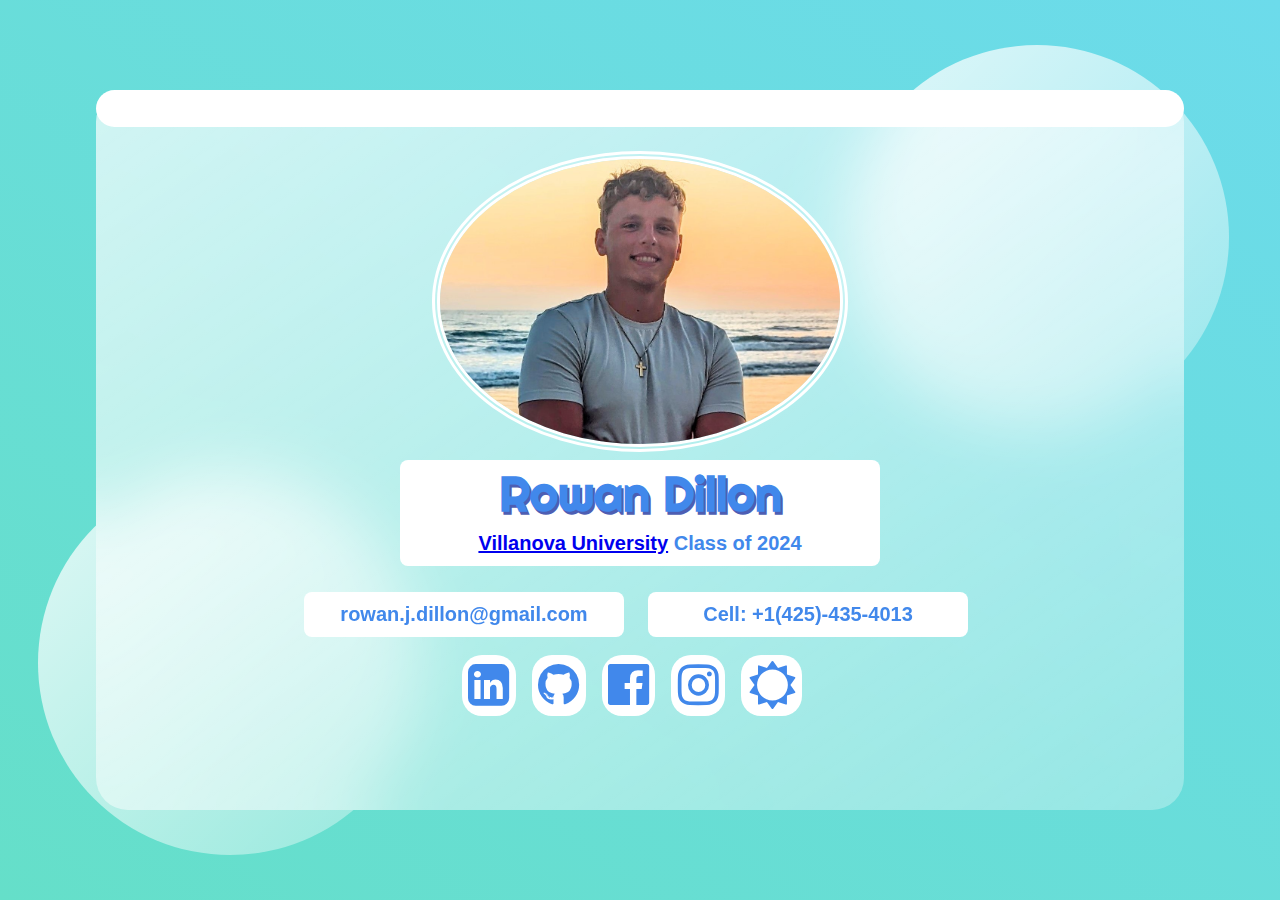
<file: index.html>
<!DOCTYPE html>
<html lang="en">
  <head>
    <meta charset="UTF-8" />
    <meta name="viewport" content="width=device-width, initial-scale=1.0" />
    <title>Rowan's Website</title>
    <link rel="stylesheet" href="./wave.css" />
    <link rel="stylesheet" href="https://cdnjs.cloudflare.com/ajax/libs/font-awesome/4.7.0/css/font-awesome.min.css">
  </head>
  <body>
    <main>
    <section class = "glass"> 
      <script>
        setTimeout(() => {  loaded() }, 1500);
        async function loaded() {
          document.getElementsByClassName("navs")[0].classList.add("loaded");
          document.getElementsByClassName("navs")[1].classList.add("loaded");
          document.getElementsByClassName("navs")[2].classList.add("loaded");
          document.getElementsByClassName("navs")[3].classList.add("loaded");
          document.getElementsByClassName("navs")[4].classList.add("loaded");
          document.getElementsByClassName("navs")[5].classList.add("loaded");
          document.getElementsByClassName("navs")[6].classList.add("loaded");
        }
          
      </script>
      <div class="navbar">
        <a class="navs selected" href="index.html"><i class="fa fa-fw fa-home"></i> Home</a>
        <a class="navs" href="work.html"><i class="fa fa-briefcase" aria-hidden="true"></i> Work Experience</a>
        <a class="navs" href="projects.html"><i class="fa fa-file-code-o" aria-hidden="true"></i> Projects</a>
        <a class="navs" href="accomplisments.html"><i class="fa fa-trophy" aria-hidden="true"></i> Accomplishments</a>
        <a class="navs" href="courses.html"><i class="fa fa-book" aria-hidden="true"></i> Courses</a>
        <a class="navs" href="service.html"><i class="fa fa-child" aria-hidden="true"></i> Community Service</a>
        <a class="navs" href="photos.html"><i class="fa fa-camera" aria-hidden="true"></i> Photos</a>
      </div>
      <div class="dashboard">
        <img src="./assets/Del mar Headshot cropped.jpg" alt="Avatar" class="avatar">
        <div class="box">
          <h1 data-shadow='Rowan Dillon'>Rowan Dillon</h1>
          <h2><a href="https://www1.villanova.edu/university.html">Villanova University</a> Class of 2024</h2>
        </div>
        <div class="socials2">
          <div class="box4">
            <h2>rowan.j.dillon@gmail.com</h2>
          </div>
          <div class="box4">
            <h2>Cell: +1(425)-435-4013</h2>
          </div>
        </div>  
      <div class="socials">
        <a href="https://www.linkedin.com/in/rowan-dillon-2623b71b8/"><button class="btn"><i class="fa fa-linkedin-square" aria-hidden="true"></i></button></a>
        <a href="https://github.com/Rowan7401"><button class="btn"><i class="fa fa-github" aria-hidden="true"></i></button></a>
        <a href="https://www.facebook.com/rowan.dillon.1426"><button class="btn"><i class="fa fa-facebook-official" aria-hidden="true"></i></button></a>
        <a href="https://www.instagram.com/_rowandillon_/?hl=en"><button class="btn"><i class="fa fa-instagram" aria-hidden="true"></i></button></a>
        <a href="https://vsco.co/rowdiggity/gallery"><button class="btn"><i class="fa fa-sun-o" aria-hidden="true"></i></button></a>
      </div>
         
    </div>
    </section> 
      <div class="circle1"></div>
      <div class="circle2"></div>
    </main>
    
  </body>
</html>
</file>
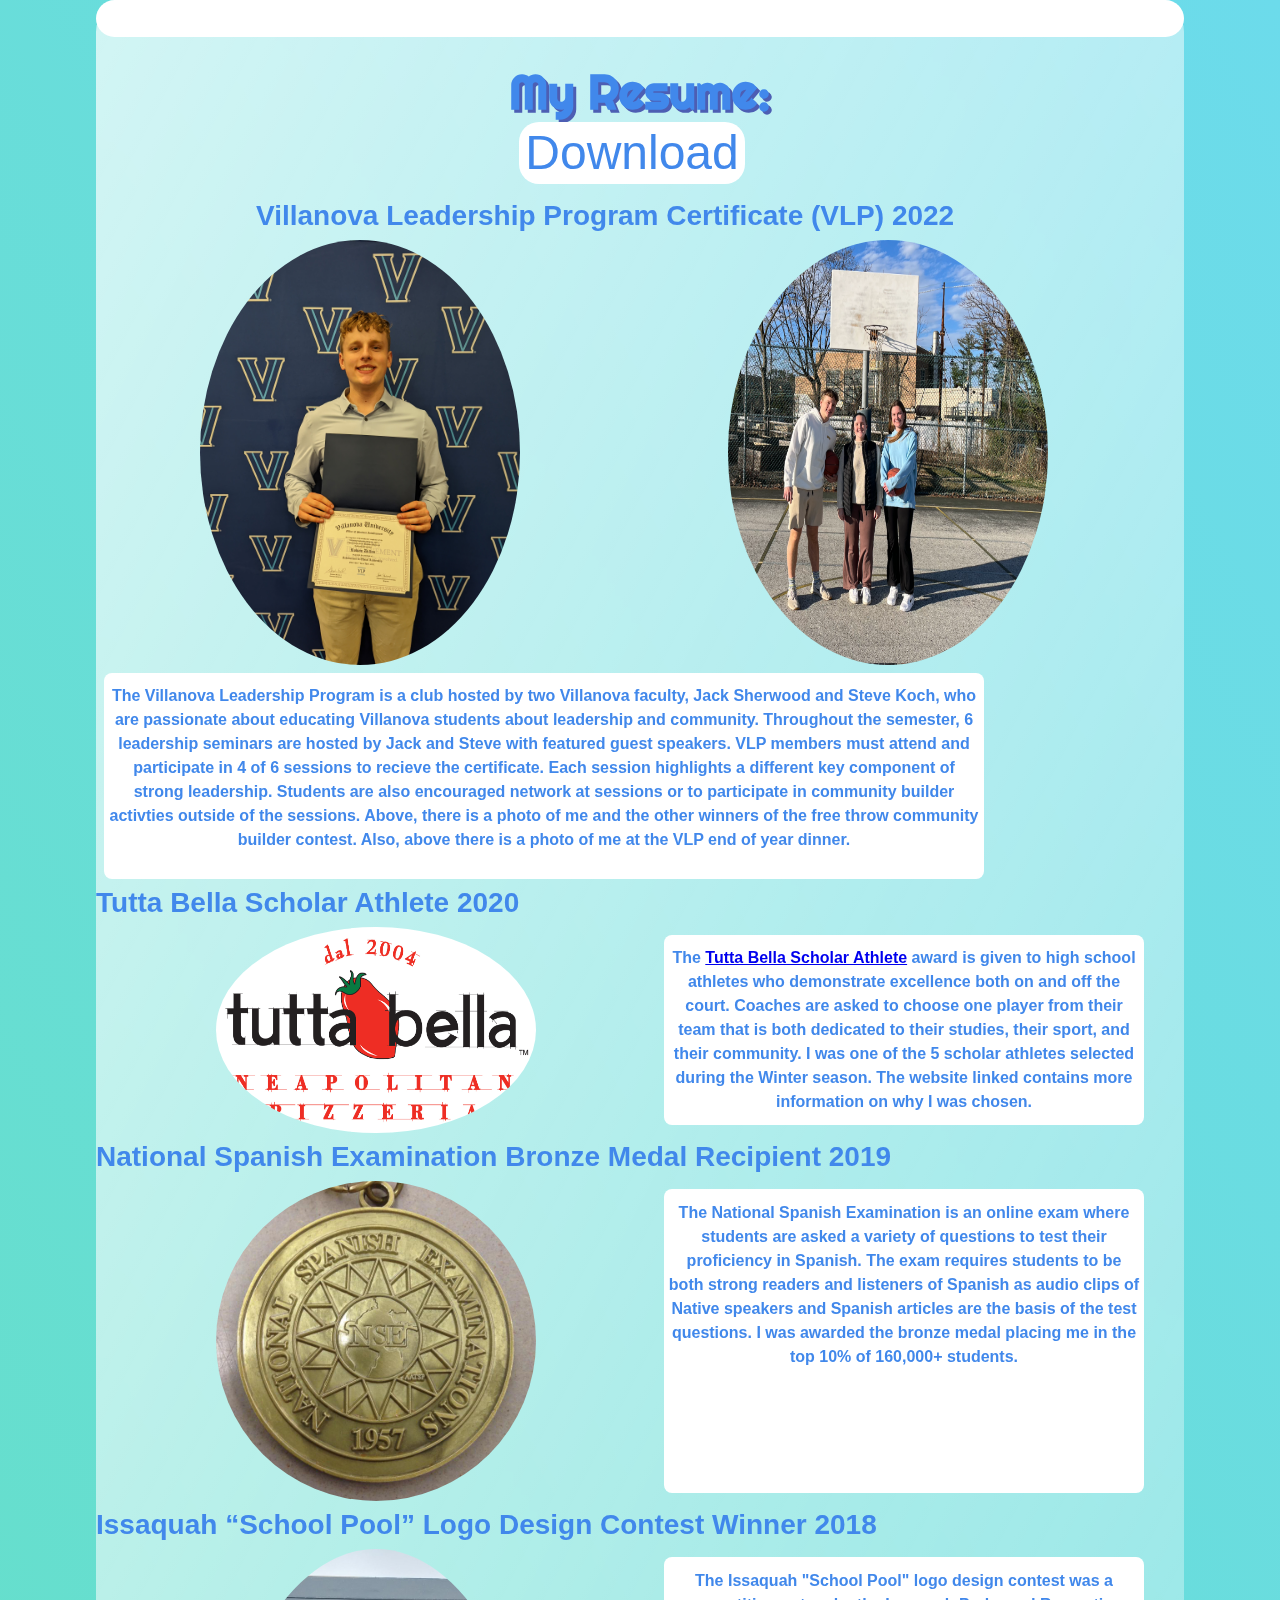
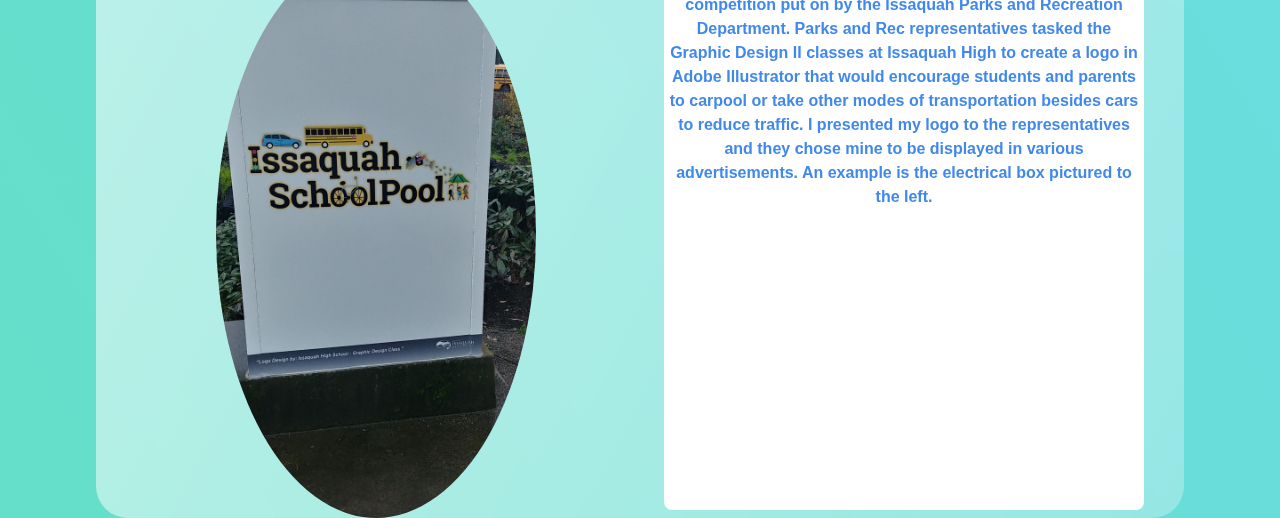
<file: accomplisments.html>
<!DOCTYPE html>
<html lang="en">

<head>
  <meta charset="UTF-8" />
  <meta name="viewport" content="width=device-width, initial-scale=1.0" />
  <title>Rowan's Website</title>
  <link rel="stylesheet" href="./wave.css" />
  <link rel="stylesheet" href="https://cdnjs.cloudflare.com/ajax/libs/font-awesome/4.7.0/css/font-awesome.min.css">
</head>

<body>
  <main>
    <section class="glass">
      <script>
        setTimeout(() => {  loaded() }, 1500);
        async function loaded() {
          document.getElementsByClassName("navs")[0].classList.add("loaded");
          document.getElementsByClassName("navs")[1].classList.add("loaded");
          document.getElementsByClassName("navs")[2].classList.add("loaded");
          document.getElementsByClassName("navs")[3].classList.add("loaded");
          document.getElementsByClassName("navs")[4].classList.add("loaded");
          document.getElementsByClassName("navs")[5].classList.add("loaded");
          document.getElementsByClassName("navs")[6].classList.add("loaded");
        }
          
      </script>
      <div class="navbar">
        <a class="navs" href="index.html"><i class="fa fa-fw fa-home"></i> Home</a>
        <a class="navs" href="work.html"><i class="fa fa-briefcase" aria-hidden="true"></i> Work Experience</a>
        <a class="navs" href="projects.html"><i class="fa fa-file-code-o" aria-hidden="true"></i> Projects</a>
        <a class="navs selected" href="accomplisments.html"><i class="fa fa-trophy" aria-hidden="true"></i> Accomplishments</a>
        <a class="navs" href="courses.html"><i class="fa fa-book" aria-hidden="true"></i> Courses</a>
        <a class="navs" href="service.html"><i class="fa fa-child" aria-hidden="true"></i> Community Service</a>
        <a class="navs" href="photos.html"><i class="fa fa-camera" aria-hidden="true"></i> Photos</a>
      </div>
      <div class="dashboard">
        <h1>My Resume:</h1>
        <a href="./Rowan Dillon's Resume.docx" download><button class="btn">Download</button></a>
        </form>
      </div>
      <h3 style="margin-left: 10rem; margin-right: 10rem;">Villanova Leadership Program Certificate (VLP) 2022</h3>
      <div class="accomplishments">
        <img src="./assets/vlp.jpg" alt="logos" class="logos">
        <img src="./assets/free throw.png" alt="logos" class="logos">
      </div>
      <div class="box3">
        <h5>The Villanova Leadership Program is a club hosted by two Villanova faculty, Jack Sherwood and Steve Koch,
          who are passionate
          about educating Villanova students about leadership and community. Throughout the semester, 6 leadership
          seminars are hosted by
          Jack and Steve with featured guest speakers. VLP members must attend and participate in 4 of 6 sessions to
          recieve the certificate.
          Each session highlights a different key component of strong leadership. Students are also encouraged network
          at sessions or
          to participate in community builder activties outside of the sessions. Above, there is a photo of me and the
          other winners of the
          free throw community builder contest. Also, above there is a photo of me at the VLP end of year dinner.
          <h5>
      </div>
      <h3>Tutta Bella Scholar Athlete 2020</h3>
      <div class="accomplishments">
        <img src="./logos/Tutta-Bella-Logo-2014.jpg" alt="logos" class="logos">
        <div class="box">
          <h4>The <a href="https://ihsboosters.org/Page/Recognition/Tutta%20bella%202019-2020%20Winners">Tutta Bella
              Scholar Athlete</a>
            award is given to high school athletes who demonstrate excellence both on and off the court. Coaches are
            asked to choose one player
            from their team that is both dedicated to their studies, their sport, and their community. I was one of the
            5 scholar athletes
            selected during the Winter season. The website linked contains more information on why I was chosen. </h4>
        </div>
      </div>
      <h3>National Spanish Examination Bronze Medal Recipient 2019</h3>
      <div class="accomplishments">
        <img src="./assets/spanish.jpg" alt="logos" class="logos">
        <div class="box">
          <h5>The National Spanish Examination is an online exam where students are asked a variety of
            questions to test their proficiency in Spanish. The exam requires students to be both strong readers
            and listeners of Spanish as audio clips of Native speakers and Spanish articles are the basis of the test
            questions.
            I was awarded the bronze medal placing me in the top 10% of 160,000+ students. </h5>
        </div>
      </div>
      <h3>Issaquah “School Pool” Logo Design Contest Winner 2018</h3>
      <div class="accomplishments">
        <img src="./assets/school pool.jpg" alt="logos" class="logos2">
        <div class="box">
          <h5>The Issaquah "School Pool" logo design contest was a competition put on by the
            Issaquah Parks and Recreation Department. Parks and Rec representatives tasked the Graphic Design II
            classes at Issaquah High to create a logo in Adobe Illustrator that would encourage students and parents to
            carpool
            or take other modes of transportation besides cars to reduce traffic. I presented my logo to the
            representatives
            and they chose mine to be displayed in various advertisements. An example is the electrical box pictured
            to the left.</h5>
        </div>
      </div>
    </section>
  </main>
</body>
</file>
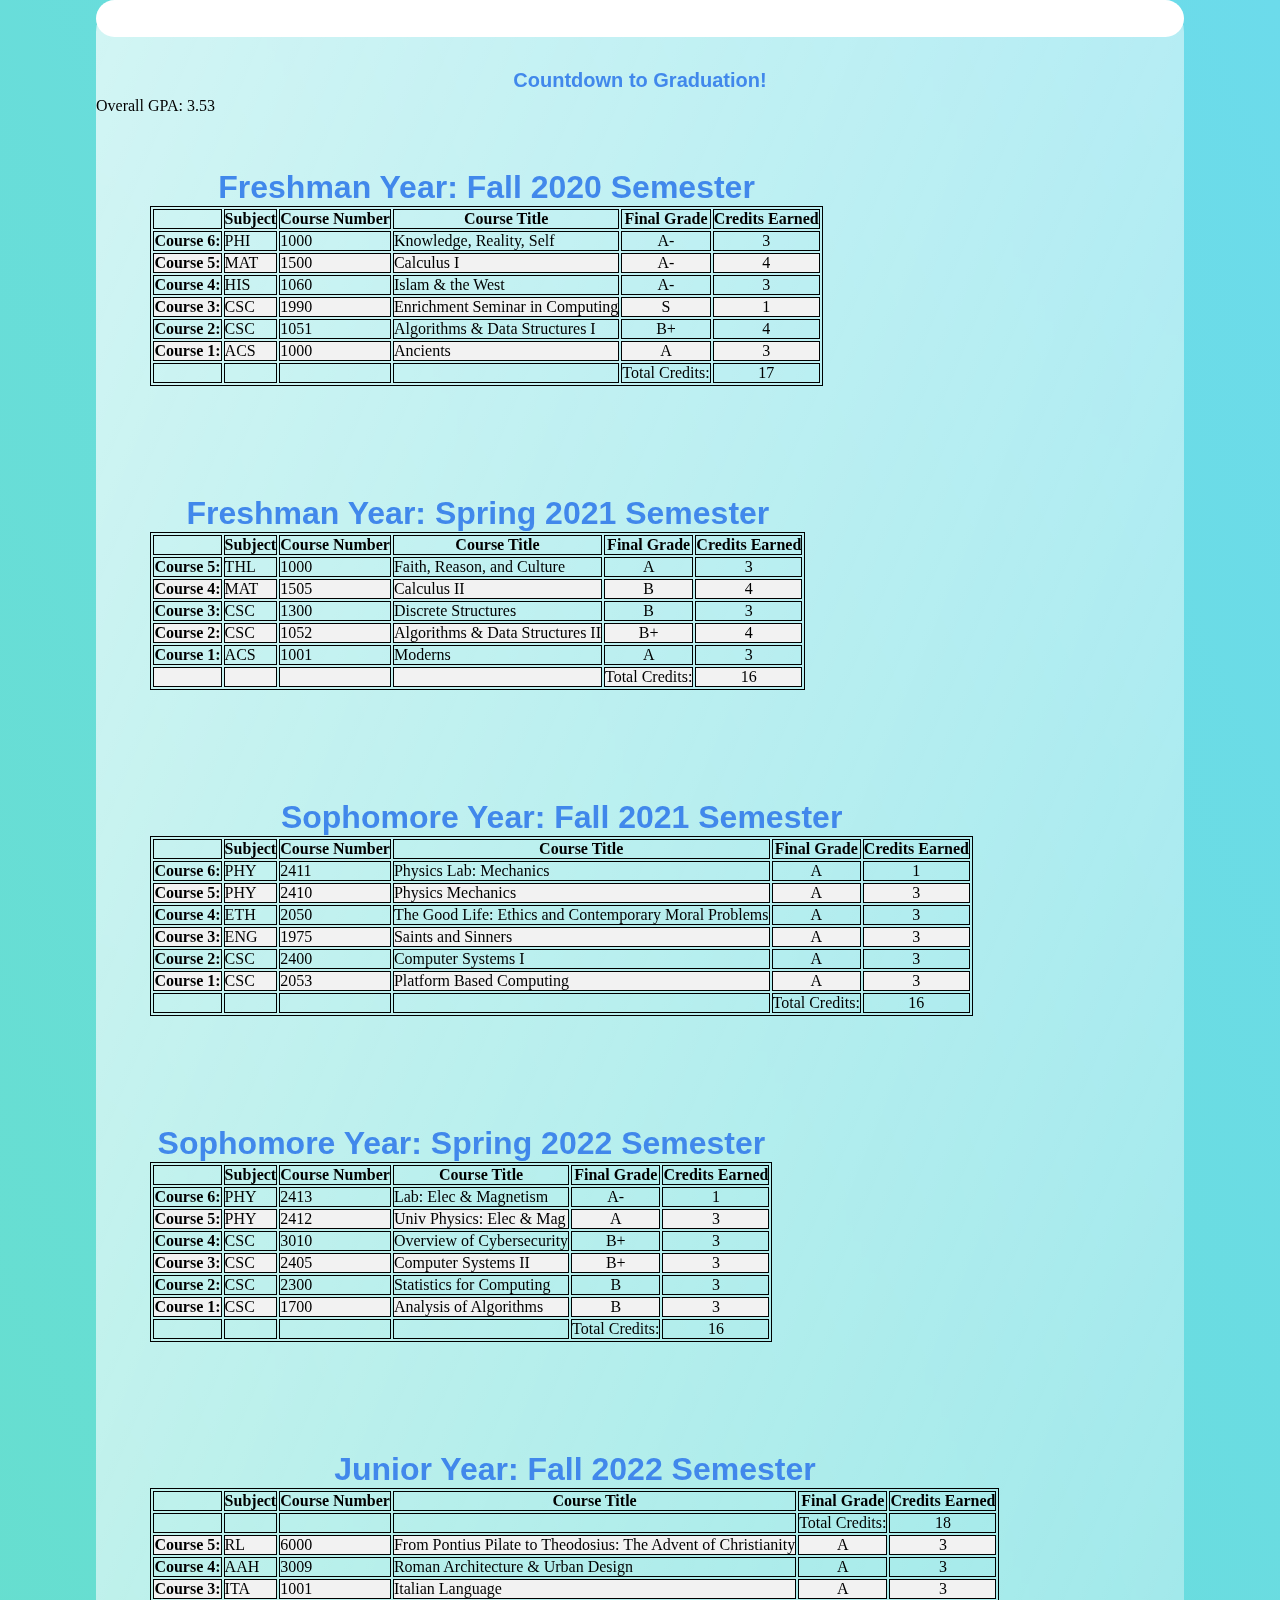
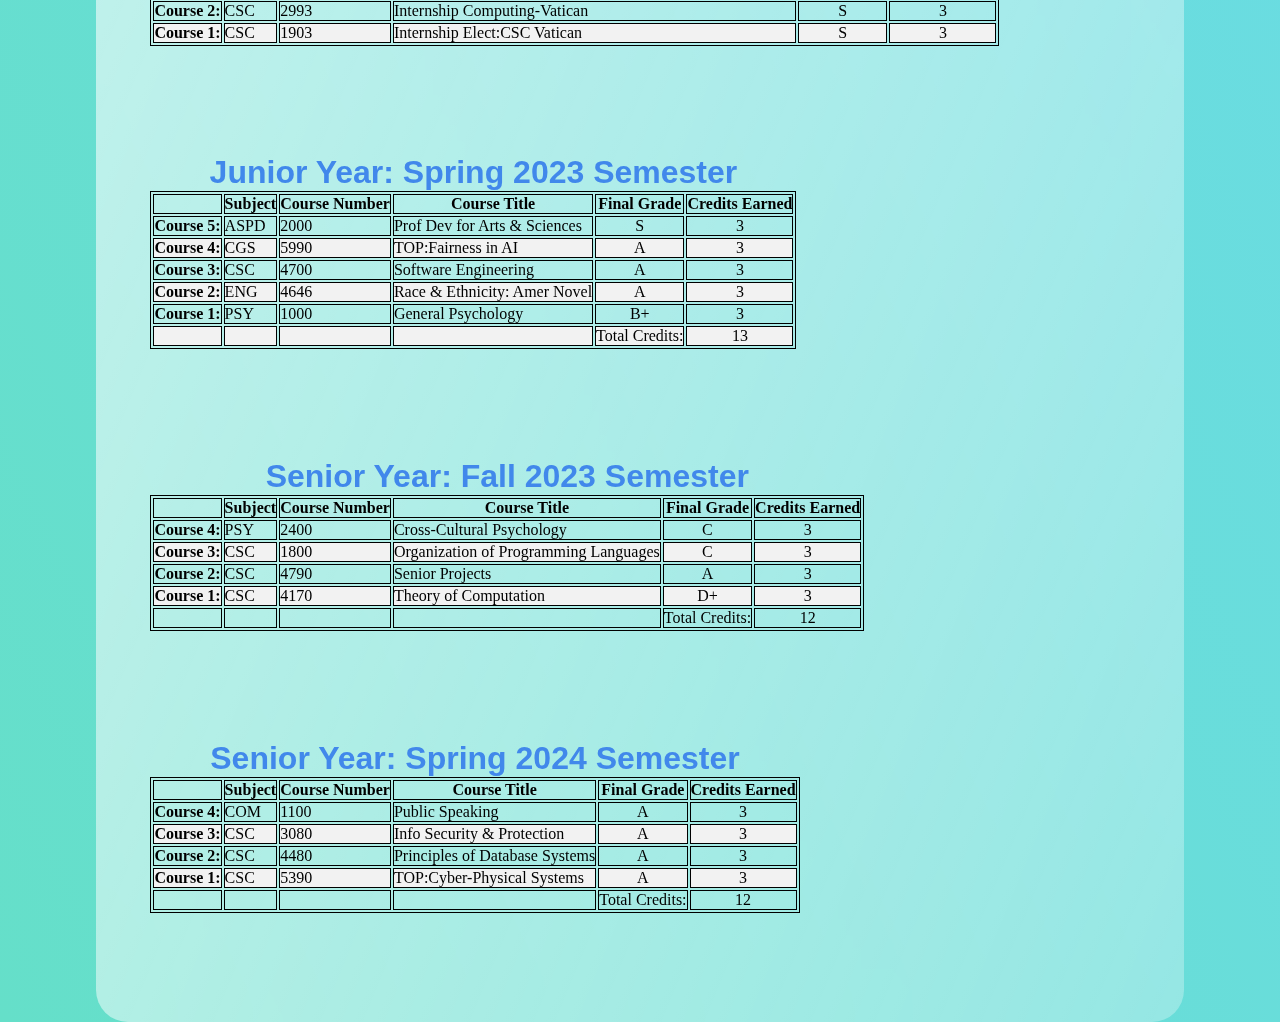
<file: courses.html>
<!DOCTYPE html>
<html lang="en">

<head>
  <meta charset="UTF-8" />
  <meta name="viewport" content="width=device-width, initial-scale=1.0" />
  <title>Rowan's Website</title>
  <link rel="stylesheet" href="./wave.css" />
  <link rel="stylesheet" href="https://cdnjs.cloudflare.com/ajax/libs/font-awesome/4.7.0/css/font-awesome.min.css">
</head>

<body>
  <main>
    <section class="glass">
      <div class="navbar">
        <a class="navs" href="index.html"><i class="fa fa-fw fa-home"></i> Home</a>
        <a class="navs" href="work.html"><i class="fa fa-briefcase" aria-hidden="true"></i> Work Experience</a>
        <a class="navs" href="projects.html"><i class="fa fa-file-code-o" aria-hidden="true"></i> Projects</a>
        <a class="navs" href="accomplisments.html"><i class="fa fa-trophy" aria-hidden="true"></i> Accomplishments</a>
        <a class="navs selected" href="courses.html"><i class="fa fa-book" aria-hidden="true"></i> Courses</a>
        <a class="navs" href="service.html"><i class="fa fa-child" aria-hidden="true"></i> Community Service</a>
        <a class="navs" href="photos.html"><i class="fa fa-camera" aria-hidden="true"></i> Photos</a>
      </div>
      <div class="dashboard">
        <div class="box2">
          <h2>Countdown to Graduation!</h2>
          <p id="Graduation Date"></p>
        </div>
      </div>
      <caption>Overall GPA: 3.53</caption>
      <table>
        <caption>Freshman Year: Fall 2020 Semester</caption>
        <thead>
          <tr>
            <td> </td>
            <th scope="col">Subject</th>
            <th scope="col">Course Number</th>
            <th scope="col">Course Title</th>
            <th scope="col">Final Grade</th>
            <th scope="col">Credits Earned</th>
          </tr>
        </thead>
        <tbody>
          <tr>
            <th scope="row">Course 6:</th>
            <td>PHI</td>
            <td>1000</td>
            <td>Knowledge, Reality, Self</td>
            <td style="text-align:center">A-</td>
            <td style="text-align:center">3</td>
          </tr>
          <tr>
            <th scope="row">Course 5:</th>
            <td>MAT</td>
            <td>1500</td>
            <td>Calculus I</td>
            <td style="text-align:center">A-</td>
            <td style="text-align:center">4</td>
          </tr>
          <tr>
            <th scope="row">Course 4:</th>
            <td>HIS</td>
            <td>1060</td>
            <td>Islam & the West</td>
            <td style="text-align:center">A-</td>
            <td style="text-align:center">3</td>
          </tr>
          <tr>
            <th scope="row">Course 3:</th>
            <td>CSC</td>
            <td>1990</td>
            <td>Enrichment Seminar in Computing</td>
            <td style="text-align:center">S</td>
            <td style="text-align:center">1</td>
          </tr>
          <tr>
            <th scope="row">Course 2:</th>
            <td>CSC</td>
            <td>1051</td>
            <td>Algorithms & Data Structures I</td>
            <td style="text-align:center">B+</td>
            <td style="text-align:center">4</td>
          </tr>
          <tr>
            <th scope="row">Course 1:</th>
            <td>ACS</td>
            <td>1000</td>
            <td>Ancients</td>
            <td style="text-align:center">A</td>
            <td style="text-align:center">3</td>
          </tr>
          <tr>
            <th scope="row"></th>
            <td></td>
            <td></td>
            <td></td>
            <td>Total Credits:</td>
            <td style="text-align:center">17</td>
          </tr>
        </tbody>
      </table>

      <table>
        <caption>Freshman Year: Spring 2021 Semester</caption>
        <thead>
          <tr>
            <td> </td>
            <th scope="col">Subject</th>
            <th scope="col">Course Number</th>
            <th scope="col">Course Title</th>
            <th scope="col">Final Grade</th>
            <th scope="col">Credits Earned</th>
          </tr>
        </thead>
        <tbody>
          <tr>
            <th scope="row">Course 5:</th>
            <td>THL</td>
            <td>1000</td>
            <td>Faith, Reason, and Culture</td>
            <td style="text-align:center">A</td>
            <td style="text-align:center">3</td>
          </tr>
          <tr>
            <th scope="row">Course 4:</th>
            <td>MAT</td>
            <td>1505</td>
            <td>Calculus II</td>
            <td style="text-align:center">B</td>
            <td style="text-align:center">4</td>
          </tr>
          <tr>
            <th scope="row">Course 3:</th>
            <td>CSC</td>
            <td>1300</td>
            <td>Discrete Structures</td>
            <td style="text-align:center">B</td>
            <td style="text-align:center">3</td>
          </tr>
          <tr>
            <th scope="row">Course 2:</th>
            <td>CSC</td>
            <td>1052</td>
            <td>Algorithms & Data Structures II</td>
            <td style="text-align:center">B+</td>
            <td style="text-align:center">4</td>
          </tr>
          <tr>
            <th scope="row">Course 1:</th>
            <td>ACS</td>
            <td>1001</td>
            <td>Moderns</td>
            <td style="text-align:center">A</td>
            <td style="text-align:center">3</td>
          </tr>
          <tr>
            <th scope="row"></th>
            <td></td>
            <td></td>
            <td></td>
            <td>Total Credits:</td>
            <td style="text-align:center">16</td>
          </tr>
        </tbody>
      </table>

      <table>
        <caption>Sophomore Year: Fall 2021 Semester</caption>
        <thead>
          <tr>
            <td> </td>
            <th scope="col">Subject</th>
            <th scope="col">Course Number</th>
            <th scope="col">Course Title</th>
            <th scope="col">Final Grade</th>
            <th scope="col">Credits Earned</th>
          </tr>
        </thead>
        <tbody>
          <tr>
            <th scope="row">Course 6:</th>
            <td>PHY</td>
            <td>2411</td>
            <td>Physics Lab: Mechanics</td>
            <td style="text-align:center">A</td>
            <td style="text-align:center">1</td>
          </tr>
          <tr>
            <th scope="row">Course 5:</th>
            <td>PHY</td>
            <td>2410</td>
            <td>Physics Mechanics</td>
            <td style="text-align:center">A</td>
            <td style="text-align:center">3</td>
          </tr>
          <tr>
            <th scope="row">Course 4:</th>
            <td>ETH</td>
            <td>2050</td>
            <td>The Good Life: Ethics and Contemporary Moral Problems</td>
            <td style="text-align:center">A</td>
            <td style="text-align:center">3</td>
          </tr>
          <tr>
            <th scope="row">Course 3:</th>
            <td>ENG</td>
            <td>1975</td>
            <td>Saints and Sinners</td>
            <td style="text-align:center">A</td>
            <td style="text-align:center">3</td>
          </tr>
          <tr>
            <th scope="row">Course 2:</th>
            <td>CSC</td>
            <td>2400</td>
            <td>Computer Systems I</td>
            <td style="text-align:center">A</td>
            <td style="text-align:center">3</td>
          </tr>
          <tr>
            <th scope="row">Course 1:</th>
            <td>CSC</td>
            <td>2053</td>
            <td>Platform Based Computing</td>
            <td style="text-align:center">A</td>
            <td style="text-align:center">3</td>
          </tr>
          <tr>
            <th scope="row"></th>
            <td></td>
            <td></td>
            <td></td>
            <td>Total Credits:</td>
            <td style="text-align:center">16</td>
          </tr>
        </tbody>
      </table>

      <table>
        <caption>Sophomore Year: Spring 2022 Semester</caption>
        <thead>
          <tr>
            <td> </td>
            <th scope="col">Subject</th>
            <th scope="col">Course Number</th>
            <th scope="col">Course Title</th>
            <th scope="col">Final Grade</th>
            <th scope="col">Credits Earned</th>
          </tr>
        </thead>
        <tbody>
          <tr>
            <th scope="row">Course 6:</th>
            <td>PHY</td>
            <td>2413</td>
            <td>Lab: Elec & Magnetism</td>
            <td style="text-align:center">A-</td>
            <td style="text-align:center">1</td>
          </tr>
          <tr>
            <th scope="row">Course 5:</th>
            <td>PHY</td>
            <td>2412</td>
            <td>Univ Physics: Elec & Mag</td>
            <td style="text-align:center">A</td>
            <td style="text-align:center">3</td>
          </tr>
          <tr>
            <th scope="row">Course 4:</th>
            <td>CSC</td>
            <td>3010</td>
            <td>Overview of Cybersecurity</td>
            <td style="text-align:center">B+</td>
            <td style="text-align:center">3</td>
          </tr>
          <tr>
            <th scope="row">Course 3:</th>
            <td>CSC</td>
            <td>2405</td>
            <td>Computer Systems II</td>
            <td style="text-align:center">B+</td>
            <td style="text-align:center">3</td>
          </tr>
          <tr>
            <th scope="row">Course 2:</th>
            <td>CSC</td>
            <td>2300</td>
            <td>Statistics for Computing</td>
            <td style="text-align:center">B</td>
            <td style="text-align:center">3</td>
          </tr>
          <tr>
            <th scope="row">Course 1:</th>
            <td>CSC</td>
            <td>1700</td>
            <td>Analysis of Algorithms</td>
            <td style="text-align: center;">B</td>
            <td style="text-align: center;">3</td>
          </tr>
          <tr>
            <th scope="row"></th>
            <td></td>
            <td></td>
            <td></td>
            <td>Total Credits:</td>
            <td style="text-align:center">16</td>
          </tr>
        </tbody>
      </table>

      <table>
        <caption>Junior Year: Fall 2022 Semester</caption>
        <thead>
          <tr>
            <td> </td>
            <th scope="col">Subject</th>
            <th scope="col">Course Number</th>
            <th scope="col">Course Title</th>
            <th scope="col">Final Grade</th>
            <th scope="col">Credits Earned</th>
          </tr>
        </thead>
        <tbody>
          <tr>
            <th scope="row"></th>
            <td></td>
            <td></td>
            <td></td>
            <td>Total Credits:</td>
            <td style="text-align:center">18</td>
          </tr>
          <tr>
            <th scope="row">Course 5:</th>
            <td>RL</td>
            <td>6000</td>
            <td>From Pontius Pilate to Theodosius: The Advent of Christianity</td>
            <td style="text-align:center">A</td>
            <td style="text-align:center">3</td>
          </tr>
          <tr>
            <th scope="row">Course 4:</th>
            <td>AAH</td>
            <td>3009</td>
            <td>Roman Architecture & Urban Design</td>
            <td style="text-align:center">A</td>
            <td style="text-align:center">3</td>
          </tr>
          <tr>
            <th scope="row">Course 3:</th>
            <td>ITA</td>
            <td>1001</td>
            <td>Italian Language</td>
            <td style="text-align:center">A</td>
            <td style="text-align:center">3</td>
          </tr>
          <tr>
            <th scope="row">Course 2:</th>
            <td>CSC</td>
            <td>2993</td>
            <td>Internship Computing-Vatican </td>
            <td style="text-align:center">S</td>
            <td style="text-align:center">3</td>
          </tr>
          <tr>
            <th scope="row">Course 1:</th>
            <td>CSC</td>
            <td>1903</td>
            <td>Internship Elect:CSC Vatican</td>
            <td style="text-align: center;">S</td>
            <td style="text-align: center;">3</td>
          </tr>
        </tbody>
      </table>
      <table>
        <caption>Junior Year: Spring 2023 Semester</caption>
        <thead>
          <tr>
            <td> </td>
            <th scope="col">Subject</th>
            <th scope="col">Course Number</th>
            <th scope="col">Course Title</th>
            <th scope="col">Final Grade</th>
            <th scope="col">Credits Earned</th>
          </tr>
        </thead>
        <tbody>
          <tr>
            <th scope="row">Course 5:</th>
            <td>ASPD</td>
            <td>2000</td>
            <td>Prof Dev for Arts & Sciences</td>
            <td style="text-align: center;">S</td>
            <td style="text-align: center;">3</td>
          </tr>
          <tr>
            <th scope="row">Course 4:</th>
            <td>CGS</td>
            <td>5990</td>
            <td>TOP:Fairness in AI</td>
            <td style="text-align:center">A</td>
            <td style="text-align:center">3</td>
          </tr>
          <tr>
            <th scope="row">Course 3:</th>
            <td>CSC</td>
            <td>4700</td>
            <td>Software Engineering</td>
            <td style="text-align:center">A</td>
            <td style="text-align:center">3</td>
          </tr>
          <tr>
            <th scope="row">Course 2:</th>
            <td>ENG</td>
            <td>4646</td>
            <td>Race & Ethnicity: Amer Novel</td>
            <td style="text-align:center">A</td>
            <td style="text-align:center">3</td>
          </tr>
          <tr>
            <th scope="row">Course 1:</th>
            <td>PSY</td>
            <td>1000</td>
            <td>General Psychology</td>
            <td style="text-align:center">B+</td>
            <td style="text-align:center">3</td>
          </tr>
          <tr>
            <th scope="row"></th>
            <td></td>
            <td></td>
            <td></td>
            <td>Total Credits:</td>
            <td style="text-align:center">13</td>
          </tr>
        </tbody>
      </table>
      <table>
        <caption>Senior Year: Fall 2023 Semester</caption>
        <thead>
          <tr>
            <td> </td>
            <th scope="col">Subject</th>
            <th scope="col">Course Number</th>
            <th scope="col">Course Title</th>
            <th scope="col">Final Grade</th>
            <th scope="col">Credits Earned</th>
          </tr>
        </thead>
        <tbody>
          <tr>
            <th scope="row">Course 4:</th>
            <td>PSY</td>
            <td>2400</td>
            <td>Cross-Cultural Psychology</td>
            <td style="text-align:center">C</td>
            <td style="text-align:center">3</td>
          </tr>
          <tr>
            <th scope="row">Course 3:</th>
            <td>CSC</td>
            <td>1800</td>
            <td>Organization of Programming Languages</td>
            <td style="text-align:center">C</td>
            <td style="text-align:center">3</td>
          </tr>
          <tr>
            <th scope="row">Course 2:</th>
            <td>CSC</td>
            <td>4790</td>
            <td>Senior Projects</td>
            <td style="text-align:center">A</td>
            <td style="text-align:center">3</td>
          </tr>
          <tr>
            <th scope="row">Course 1:</th>
            <td>CSC</td>
            <td>4170</td>
            <td>Theory of Computation</td>
            <td style="text-align:center">D+</td>
            <td style="text-align:center">3</td>
          </tr>
          <tr>
            <th scope="row"></th>
            <td></td>
            <td></td>
            <td></td>
            <td>Total Credits:</td>
            <td style="text-align:center">12</td>
          </tr>
        </tbody>
      </table>
      <table>
        <caption>Senior Year: Spring 2024 Semester</caption>
        <thead>
          <tr>
            <td> </td>
            <th scope="col">Subject</th>
            <th scope="col">Course Number</th>
            <th scope="col">Course Title</th>
            <th scope="col">Final Grade</th>
            <th scope="col">Credits Earned</th>
          </tr>
        </thead>
        <tbody>
          <tr>
            <th scope="row">Course 4:</th>
            <td>COM</td>
            <td>1100</td>
            <td>Public Speaking</td>
            <td style="text-align:center">A</td>
            <td style="text-align:center">3</td>
          </tr>
          <tr>
            <th scope="row">Course 3:</th>
            <td>CSC</td>
            <td>3080</td>
            <td>Info Security & Protection</td>
            <td style="text-align:center">A</td>
            <td style="text-align:center">3</td>
          </tr>
          <tr>
            <th scope="row">Course 2:</th>
            <td>CSC</td>
            <td>4480</td>
            <td>Principles of Database Systems</td>
            <td style="text-align:center">A</td>
            <td style="text-align:center">3</td>
          </tr>
          <tr>
            <th scope="row">Course 1:</th>
            <td>CSC</td>
            <td>5390</td>
            <td>TOP:Cyber-Physical Systems</td>
            <td style="text-align:center">A</td>
            <td style="text-align:center">3</td>
          </tr>
          <tr>
            <th scope="row"></th>
            <td></td>
            <td></td>
            <td></td>
            <td>Total Credits:</td>
            <td style="text-align:center">12</td>
          </tr>
        </tbody>
      </table>
      
      <script>
        setTimeout(() => { loaded() }, 1500);
        async function loaded() {
          document.getElementsByClassName("navs")[0].classList.add("loaded");
          document.getElementsByClassName("navs")[1].classList.add("loaded");
          document.getElementsByClassName("navs")[2].classList.add("loaded");
          document.getElementsByClassName("navs")[3].classList.add("loaded");
          document.getElementsByClassName("navs")[4].classList.add("loaded");
          document.getElementsByClassName("navs")[5].classList.add("loaded");
          document.getElementsByClassName("navs")[6].classList.add("loaded");
        }


        var countDownDate = new Date("May 17, 2024 15:00:00").getTime();

        var x = setInterval(function () {

          var now = new Date().getTime();


          var distance = countDownDate - now;

          var years = Math.floor(distance / (1000 * 60 * 60 * 24 * 365));
          var days = Math.floor((distance % (1000 * 60 * 60 * 24 * 365)) / (1000 * 60 * 60 * 24));
          var hours = Math.floor((distance % (1000 * 60 * 60 * 24)) / (1000 * 60 * 60));
          var minutes = Math.floor((distance % (1000 * 60 * 60)) / (1000 * 60));
          var seconds = Math.floor((distance % (1000 * 60)) / 1000);
          var months = Math.floor(days / 31);
          days = days - (months * 31);
          var weeks = Math.floor(days / 7);
          days = days - (weeks * 7);

          document.getElementById("Graduation Date").innerHTML = "<span style='font-size:2em; color: #4188eb'>"
            + years + "yrs " + months + "mos " + weeks + "wks " + days + "d " + minutes + "m " + seconds + "s </span>";

          if (distance < 0) {
            clearInterval(x);
            document.getElementById("Graduation Date").innerHTML = "Graduated!!!";
          }
        }, 1000);
      </script>
    </section>
  </main>
</file>
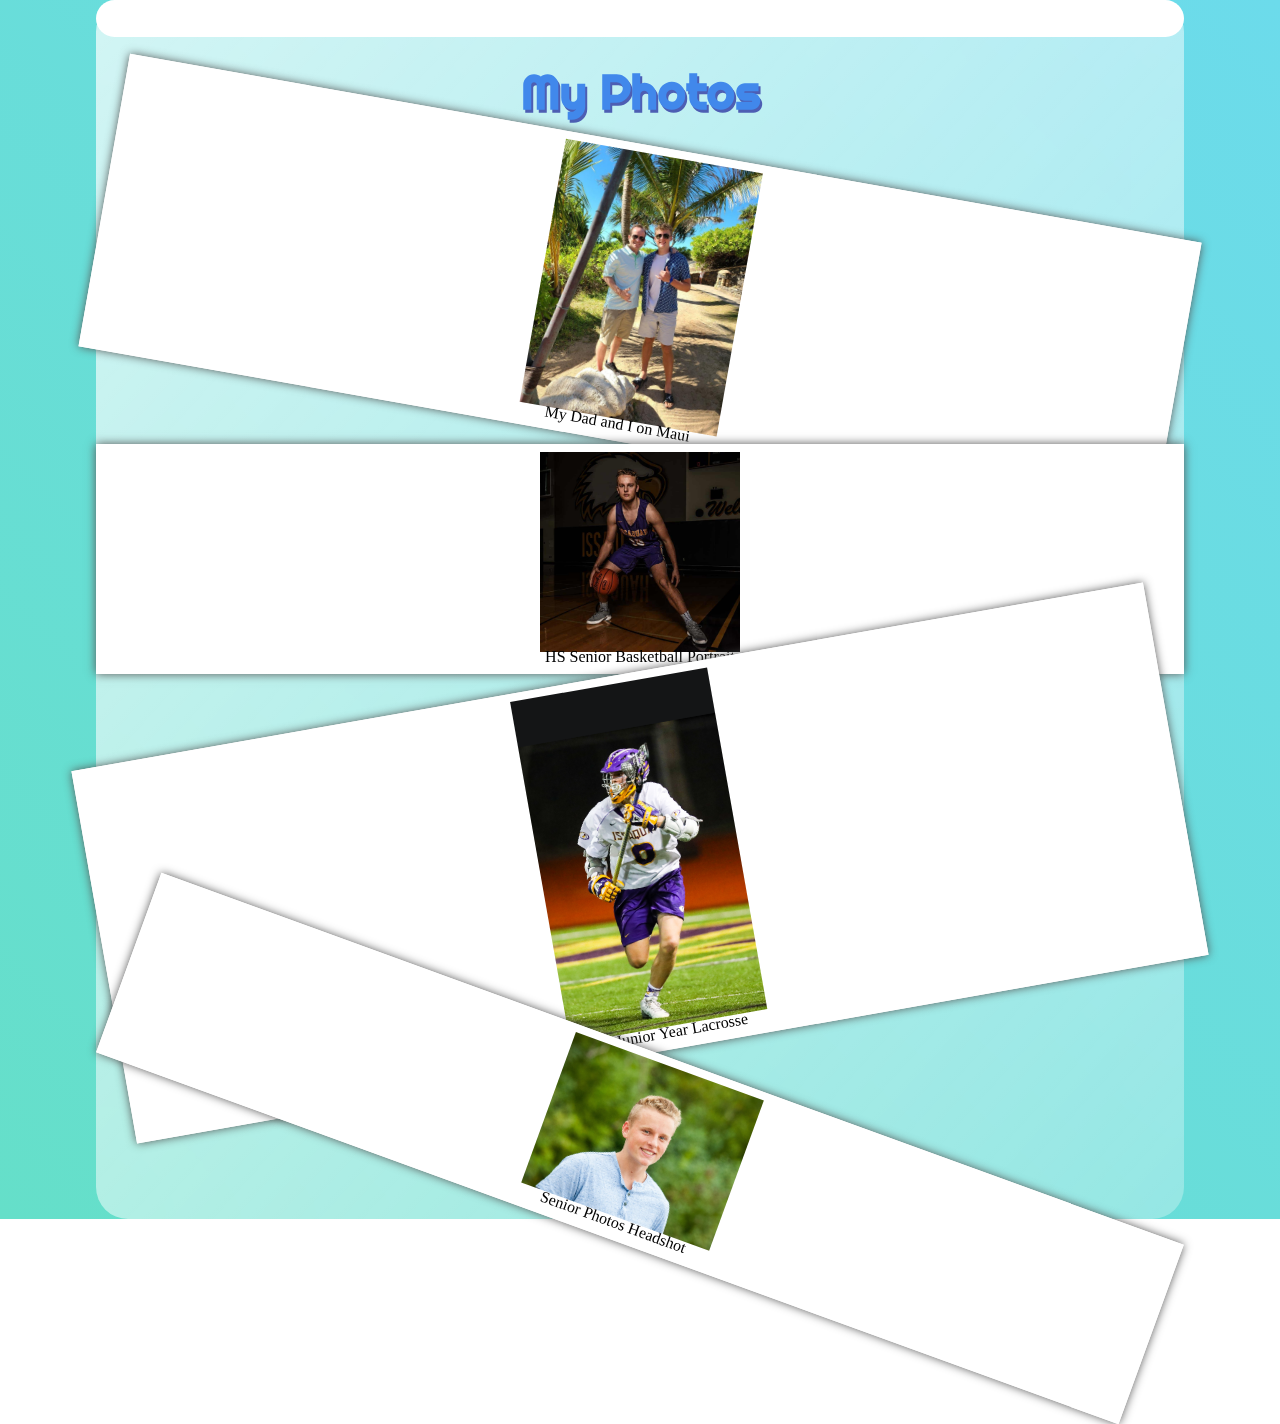
<file: photos.html>
<!DOCTYPE html>
<html lang="en">

<head>
  <meta charset="UTF-8" />
  <meta name="viewport" content="width=device-width, initial-scale=1.0" />
  <title>Rowan's Website</title>
  <link rel="stylesheet" href="./wave.css" />
  <link rel="stylesheet" href="https://cdnjs.cloudflare.com/ajax/libs/font-awesome/4.7.0/css/font-awesome.min.css">
</head>

<body>
  <main>
    <section class="glass">
      <script>
        setTimeout(() => { loaded() }, 1500);
        async function loaded() {
          document.getElementsByClassName("navs")[0].classList.add("loaded");
          document.getElementsByClassName("navs")[1].classList.add("loaded");
          document.getElementsByClassName("navs")[2].classList.add("loaded");
          document.getElementsByClassName("navs")[3].classList.add("loaded");
          document.getElementsByClassName("navs")[4].classList.add("loaded");
          document.getElementsByClassName("navs")[5].classList.add("loaded");
          document.getElementsByClassName("navs")[6].classList.add("loaded");
        }

      </script>
      <div class="navbar">
        <a class="navs" href="index.html"><i class="fa fa-fw fa-home"></i> Home</a>
        <a class="navs" href="work.html"><i class="fa fa-briefcase" aria-hidden="true"></i> Work Experience</a>
        <a class="navs" href="projects.html"><i class="fa fa-file-code-o" aria-hidden="true"></i> Projects</a>
        <a class="navs" href="accomplisments.html"><i class="fa fa-trophy" aria-hidden="true"></i> Accomplishments</a>
        <a class="navs" href="courses.html"><i class="fa fa-book" aria-hidden="true"></i> Courses</a>
        <a class="navs" href="service.html"><i class="fa fa-child" aria-hidden="true"></i> Community Service</a>
        <a class="navs selected" href="photos.html"><i class="fa fa-camera" aria-hidden="true"></i> Photos</a>
      </div>
      <div class="dashboard">
        <h1>My Photos</h1>
      </div>
      <div class="photostack">
        <li><img src="./assets/Dad_and_Row.jpg" width="200">
          <p>My Dad and I on Maui</p>
        </li>
        <li><img src="./assets/Bball.jpg" width="200" />
          <p>HS Senior Basketball Portrait</p>
        </li>
        <li><img src="./assets/lax.png" width="200" />
          <p>HS Junior Year Lacrosse</p>
        </li>
        <li><img src="./assets/headshot.jpg" width="200" />
          <p>Senior Photos Headshot</p>
        </li>
      </div>
    </section>
  </main>
</body>
</file>
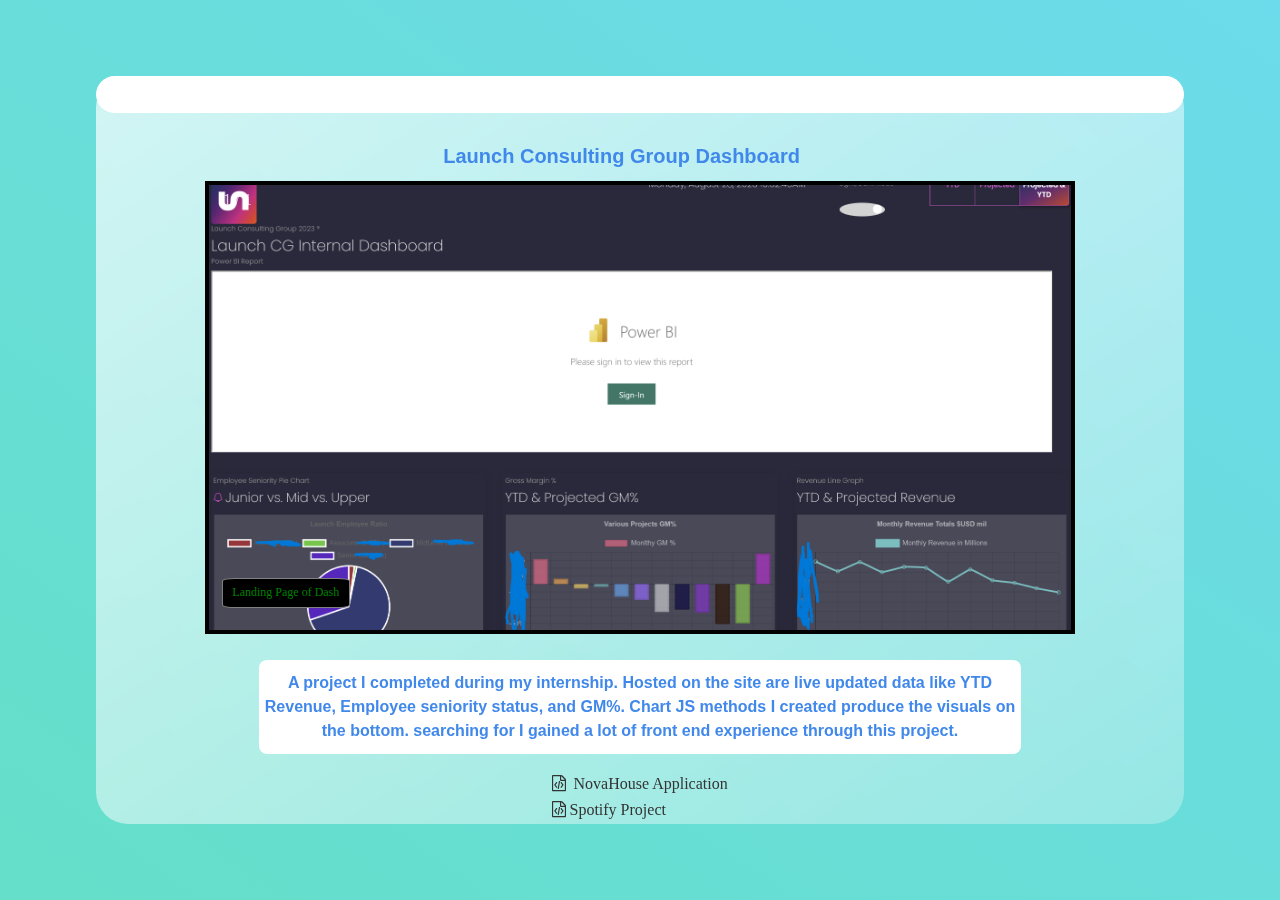
<file: projects.html>
<!DOCTYPE html>
<html lang="en">

<head>
    <meta charset="UTF-8" />
    <meta name="viewport" content="width=device-width, initial-scale=1.0" />
    <title>Rowan's Website</title>
    <link rel="stylesheet" href="./wave.css" />
    <link rel="stylesheet" href="https://cdnjs.cloudflare.com/ajax/libs/font-awesome/4.7.0/css/font-awesome.min.css">
</head>

<body>
    <main>
        <section class="glass">
            <script>
                setTimeout(() => { loaded() }, 1500);
                async function loaded() {
                    document.getElementsByClassName("navs")[0].classList.add("loaded");
                    document.getElementsByClassName("navs")[1].classList.add("loaded");
                    document.getElementsByClassName("navs")[2].classList.add("loaded");
                    document.getElementsByClassName("navs")[3].classList.add("loaded");
                    document.getElementsByClassName("navs")[4].classList.add("loaded");
                    document.getElementsByClassName("navs")[5].classList.add("loaded");
                    document.getElementsByClassName("navs")[6].classList.add("loaded");
                }

            </script>
            <div class="navbar">
                <a class="navs" href="index.html"><i class="fa fa-fw fa-home"></i> Home</a>
                <a class="navs" href="work.html"><i class="fa fa-briefcase" aria-hidden="true"></i> Work Experience</a>
                <a class="navs selected" href="projects.html"><i class="fa fa-file-code-o" aria-hidden="true"></i>
                    Projects</a>
                <a class="navs" href="accomplisments.html"><i class="fa fa-trophy"
                        aria-hidden="true"></i>Accomplishments</a>
                <a class="navs" href="courses.html"><i class="fa fa-book" aria-hidden="true"></i> Courses</a>
                <a class="navs" href="service.html"><i class="fa fa-child" aria-hidden="true"></i> Community Service</a>
                <a class="navs" href="photos.html"><i class="fa fa-camera" aria-hidden="true"></i> Photos</a>
            </div>
            <div class="dashboard">
                <div class="accomplishments">
                    <h8>Launch Consulting Group Dashboard</h8>
                </div>
                <div class="slideshow-container">
                    <div class="mySlides fade">
                        <img src="./Project img/Dash.png" style="width: 100%">
                        <div class="numbertext">1 / 1</div>
                        <div class="text">Landing Page of Dash</div>
                    </div>

                </div>
                <br>

                <div class="gameBox">
                    <h4>A project I completed during my internship. Hosted on the site are live updated data
                        like YTD Revenue, Employee seniority status, and GM%. Chart JS methods I created produce the
                        visuals on the bottom. searching for
                        I gained a lot of front end experience through this project.
                    </h4>
                </div>
                <div class="socials">
                    <div class="project-links">
                        <a href="projects2.html"><i class="fa fa-file-code-o" aria-hidden="false"></i>
                            NovaHouse Application</a>
                        <a href="projects3.html"><i class="fa fa-file-code-o" aria-hidden="false"></i>Spotify
                            Project</a>
                    </div>

                </div>
            </div>


            <script>
                let slideIndex = 1;
                showSlides(slideIndex);

                function plusSlides(n) {
                    showSlides(slideIndex += n);
                }

                function currentSlide(n) {
                    showSlides(slideIndex = n);
                }

                function showSlides(n) {
                    let i;
                    let slides = document.getElementsByClassName("mySlides");
                    let dots = document.getElementsByClassName("dot");
                    if (n > slides.length) { slideIndex = 1 }
                    if (n < 1) { slideIndex = slides.length }
                    for (i = 0; i < slides.length; i++) {
                        slides[i].style.display = "none";
                    }
                    for (i = 0; i < dots.length; i++) {
                        dots[i].className = dots[i].className.replace(" active", "");
                    }
                    slides[slideIndex - 1].style.display = "block";
                    dots[slideIndex - 1].className += " active";
                }

            </script>
        </section>
    </main>
</body>
</file>
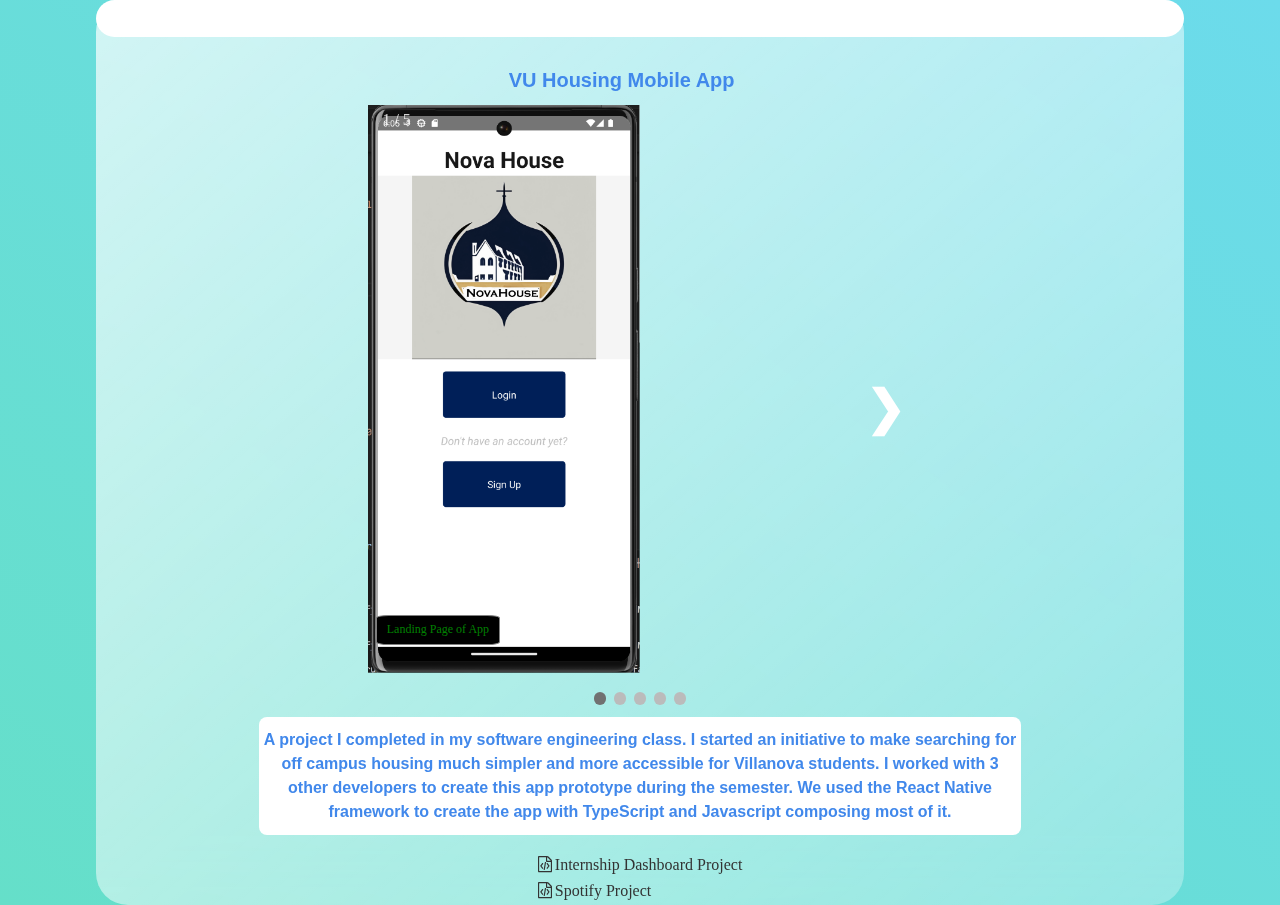
<file: projects2.html>
<!DOCTYPE html>
<html lang="en">

<head>
    <meta charset="UTF-8" />
    <meta name="viewport" content="width=device-width, initial-scale=1.0" />
    <title>Rowan's Website</title>
    <link rel="stylesheet" href="./wave.css" />
    <link rel="stylesheet" href="https://cdnjs.cloudflare.com/ajax/libs/font-awesome/4.7.0/css/font-awesome.min.css">
</head>

<body>
    <main>
        <section class="glass">
            <script>
                setTimeout(() => { loaded() }, 1500);
                async function loaded() {
                    document.getElementsByClassName("navs")[0].classList.add("loaded");
                    document.getElementsByClassName("navs")[1].classList.add("loaded");
                    document.getElementsByClassName("navs")[2].classList.add("loaded");
                    document.getElementsByClassName("navs")[3].classList.add("loaded");
                    document.getElementsByClassName("navs")[4].classList.add("loaded");
                    document.getElementsByClassName("navs")[5].classList.add("loaded");
                    document.getElementsByClassName("navs")[6].classList.add("loaded");
                }

            </script>
            <div class="navbar">
                <a class="navs" href="index.html"><i class="fa fa-fw fa-home"></i> Home</a>
                <a class="navs" href="work.html"><i class="fa fa-briefcase" aria-hidden="true"></i> Work Experience</a>
                <a class="navs selected" href="projects.html"><i class="fa fa-file-code-o" aria-hidden="true"></i>
                    Projects</a>
                <a class="navs" href="accomplisments.html"><i class="fa fa-trophy"
                        aria-hidden="true"></i>Accomplishments</a>
                <a class="navs" href="courses.html"><i class="fa fa-book" aria-hidden="true"></i> Courses</a>
                <a class="navs" href="service.html"><i class="fa fa-child" aria-hidden="true"></i> Community Service</a>
                <a class="navs" href="photos.html"><i class="fa fa-camera" aria-hidden="true"></i> Photos</a>
            </div>
            <div class="dashboard">
                <div class="accomplishments">
                    <h8>VU Housing Mobile App</h8>
                </div>
                <div class="slideshow-container" style="width: 50%; border-width: 0rem;">
                    <div class="mySlides fade">
                        <img src="./Project img/welcome screen android.png" style="width:50%">
                        <div class="numbertext">1 / 5</div>
                        <div class="text">Landing Page of App</div>
                    </div>

                    <div class="mySlides fade">
                        <img src="./Project img/Home Info Android.png" style="width:50%">
                        <div class="numbertext">2 / 5</div>
                        <div class="text">House Listing Info Screen</div>
                    </div>

                    <div class="mySlides fade">
                        <img src="./Project img/sign up android.png" style="width:50%">
                        <div class="numbertext">3 / 5</div>
                        <div class="text">Sign Up Screen</div>
                    </div>

                    <div class="mySlides fade">
                        <img src="./Project img/Create listing android.png" style="width:50%">
                        <div class="numbertext">4 / 5</div>
                        <div class="text">Add a Listing Screen</div>
                    </div>

                    <div class="mySlides fade">
                        <img src="./Project img/Roommate search android.png" style="width:50%">
                        <div class="numbertext">5 / 5</div>
                        <div class="text">Find a Listing Screen</div>
                    </div>


                    <a class="prev" onclick="plusSlides(-1)">❮</a>
                    <a class="next" onclick="plusSlides(1)">❯</a>
                </div>


                <br>

                <div style="text-align:center">
                    <span class="dot" onclick="currentSlide(1)"></span>
                    <span class="dot" onclick="currentSlide(2)"></span>
                    <span class="dot" onclick="currentSlide(3)"></span>
                    <span class="dot" onclick="currentSlide(4)"></span>
                    <span class="dot" onclick="currentSlide(5)"></span>
                </div>

                <div class="gameBox">
                    <h4>A project I completed in my software engineering class. I started an initiative to make
                        searching for
                        off campus housing much simpler and more accessible for Villanova students. I worked with 3
                        other
                        developers to create this app prototype during the semester. We used the React Native
                        framework to
                        create the app with TypeScript and Javascript composing most of it.
                    </h4>
                </div>
                <div class="socials">
                    <div class="project-links">
                        <a href="projects.html"><i class="fa fa-file-code-o" aria-hidden="false"></i>Internship Dashboard Project</a>
                        <a href="projects3.html"><i class="fa fa-file-code-o" aria-hidden="false"></i>Spotify Project</a>
                    </div>
                </div>
            </div>
            <script>
                let slideIndex = 1;
                showSlides(slideIndex);

                function plusSlides(n) {
                    showSlides(slideIndex += n);
                }

                function currentSlide(n) {
                    showSlides(slideIndex = n);
                }

                function showSlides(n) {
                    let i;
                    let slides = document.getElementsByClassName("mySlides");
                    let dots = document.getElementsByClassName("dot");
                    if (n > slides.length) { slideIndex = 1 }
                    if (n < 1) { slideIndex = slides.length }
                    for (i = 0; i < slides.length; i++) {
                        slides[i].style.display = "none";
                    }
                    for (i = 0; i < dots.length; i++) {
                        dots[i].className = dots[i].className.replace(" active", "");
                    }
                    slides[slideIndex - 1].style.display = "block";
                    dots[slideIndex - 1].className += " active";
                }

            </script>
        </section>
    </main>
</body>
</file>
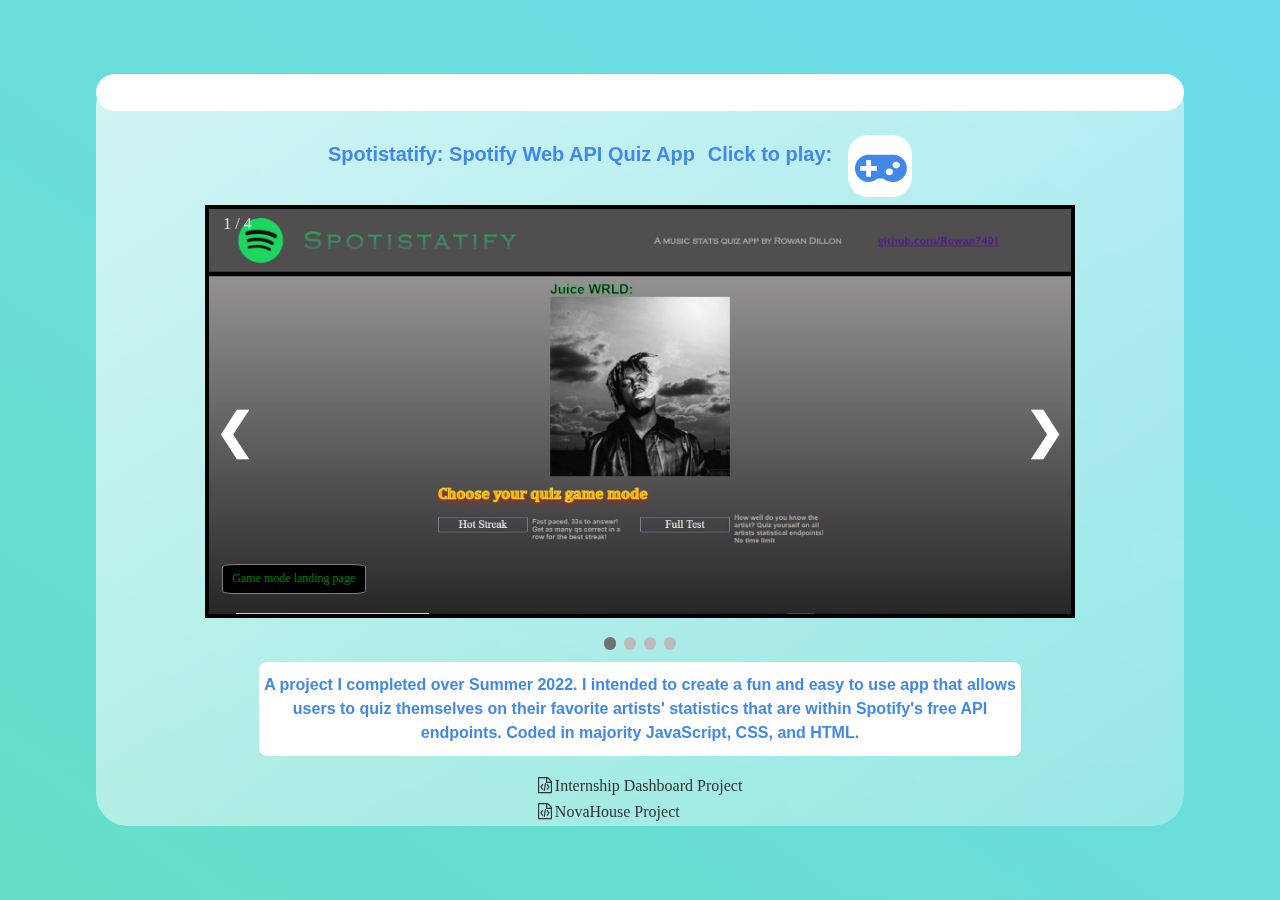
<file: projects3.html>
<!DOCTYPE html>
<html lang="en">

<head>
    <meta charset="UTF-8" />
    <meta name="viewport" content="width=device-width, initial-scale=1.0" />
    <title>Rowan's Website</title>
    <link rel="stylesheet" href="./wave.css" />
    <link rel="stylesheet" href="https://cdnjs.cloudflare.com/ajax/libs/font-awesome/4.7.0/css/font-awesome.min.css">
</head>

<body>
    <main>
        <section class="glass">
            <script>
                setTimeout(() => { loaded() }, 1500);
                async function loaded() {
                    document.getElementsByClassName("navs")[0].classList.add("loaded");
                    document.getElementsByClassName("navs")[1].classList.add("loaded");
                    document.getElementsByClassName("navs")[2].classList.add("loaded");
                    document.getElementsByClassName("navs")[3].classList.add("loaded");
                    document.getElementsByClassName("navs")[4].classList.add("loaded");
                    document.getElementsByClassName("navs")[5].classList.add("loaded");
                    document.getElementsByClassName("navs")[6].classList.add("loaded");
                }

            </script>
            <div class="navbar">
                <a class="navs" href="index.html"><i class="fa fa-fw fa-home"></i> Home</a>
                <a class="navs" href="work.html"><i class="fa fa-briefcase" aria-hidden="true"></i> Work Experience</a>
                <a class="navs selected" href="projects.html"><i class="fa fa-file-code-o" aria-hidden="true"></i>
                    Projects</a>
                <a class="navs" href="accomplisments.html"><i class="fa fa-trophy"
                        aria-hidden="true"></i>Accomplishments</a>
                <a class="navs" href="courses.html"><i class="fa fa-book" aria-hidden="true"></i> Courses</a>
                <a class="navs" href="service.html"><i class="fa fa-child" aria-hidden="true"></i> Community Service</a>
                <a class="navs" href="photos.html"><i class="fa fa-camera" aria-hidden="true"></i> Photos</a>
            </div>
            <div class="dashboard">

                <div class="accomplishments">
                    <h8>Spotistatify: Spotify Web API Quiz App</h8>
                    <h2>Click to play:</h2>
                    <div class="gameButton">
                        <a href="https://rowan7401.github.io/Spotify-Web-Api-Quiz-App/">
                            <button class="btn"><i class="fa fa-gamepad" aria-hidden="true"></i></button></a>
                    </div>
                </div>

                <div class="slideshow-container">
                    <div class="mySlides fade">
                        <img src="./Project img/artist_image.JPG" style="width:100%">
                        <div class="numbertext">1 / 4</div>
                        <div class="text">Game mode landing page</div>
                    </div>

                    <div class="mySlides fade">
                        <img src="./Project img/HS_correct_popup.JPG" style="width:100%">
                        <div class="numbertext">2 / 4</div>
                        <div class="text">Popup of Hot Streak gamemode</div>
                    </div>

                    <div class="mySlides fade">
                        <img src="./Project img/mc_page.JPG" style="width:100%">
                        <div class="numbertext">3 / 4</div>
                        <div class="text">Multiple choice question</div>
                    </div>

                    <div class="mySlides fade">
                        <img src="./Project img/homepage.JPG" style="width:100%">
                        <div class="numbertext">4 / 4</div>
                        <div class="text">Home landing page of app</div>
                    </div>

                    <a class="prev" onclick="plusSlides(-1)">❮</a>
                    <a class="next" onclick="plusSlides(1)">❯</a>

                </div>
                <br>

                <div style="text-align:center">
                    <span class="dot" onclick="currentSlide(1)"></span>
                    <span class="dot" onclick="currentSlide(2)"></span>
                    <span class="dot" onclick="currentSlide(3)"></span>
                    <span class="dot" onclick="currentSlide(4)"></span>
                </div>


                <div class="gameBox">
                    <h4>A project I completed over Summer 2022. I intended to create a fun and easy to use
                        app that allows users to quiz themselves on their favorite artists' statistics that
                        are within Spotify's free API endpoints. Coded in majority JavaScript, CSS, and HTML.
                    </h4>
                </div>
                <div class="socials">
                    <div class="project-links">
                        <a href="projects.html"><i class="fa fa-file-code-o" aria-hidden="false"></i>Internship
                            Dashboard Project</a>
                        <a href="projects2.html"><i class="fa fa-file-code-o" aria-hidden="false"></i>NovaHouse
                            Project</a>
                    </div>

                </div>

                <script>
                    let slideIndex = 1;
                    showSlides(slideIndex);

                    function plusSlides(n) {
                        showSlides(slideIndex += n);
                    }

                    function currentSlide(n) {
                        showSlides(slideIndex = n);
                    }

                    function showSlides(n) {
                        let i;
                        let slides = document.getElementsByClassName("mySlides");
                        let dots = document.getElementsByClassName("dot");
                        if (n > slides.length) { slideIndex = 1 }
                        if (n < 1) { slideIndex = slides.length }
                        for (i = 0; i < slides.length; i++) {
                            slides[i].style.display = "none";
                        }
                        for (i = 0; i < dots.length; i++) {
                            dots[i].className = dots[i].className.replace(" active", "");
                        }
                        slides[slideIndex - 1].style.display = "block";
                        dots[slideIndex - 1].className += " active";
                    }

                </script>
        </section>
    </main>
</body>
</file>
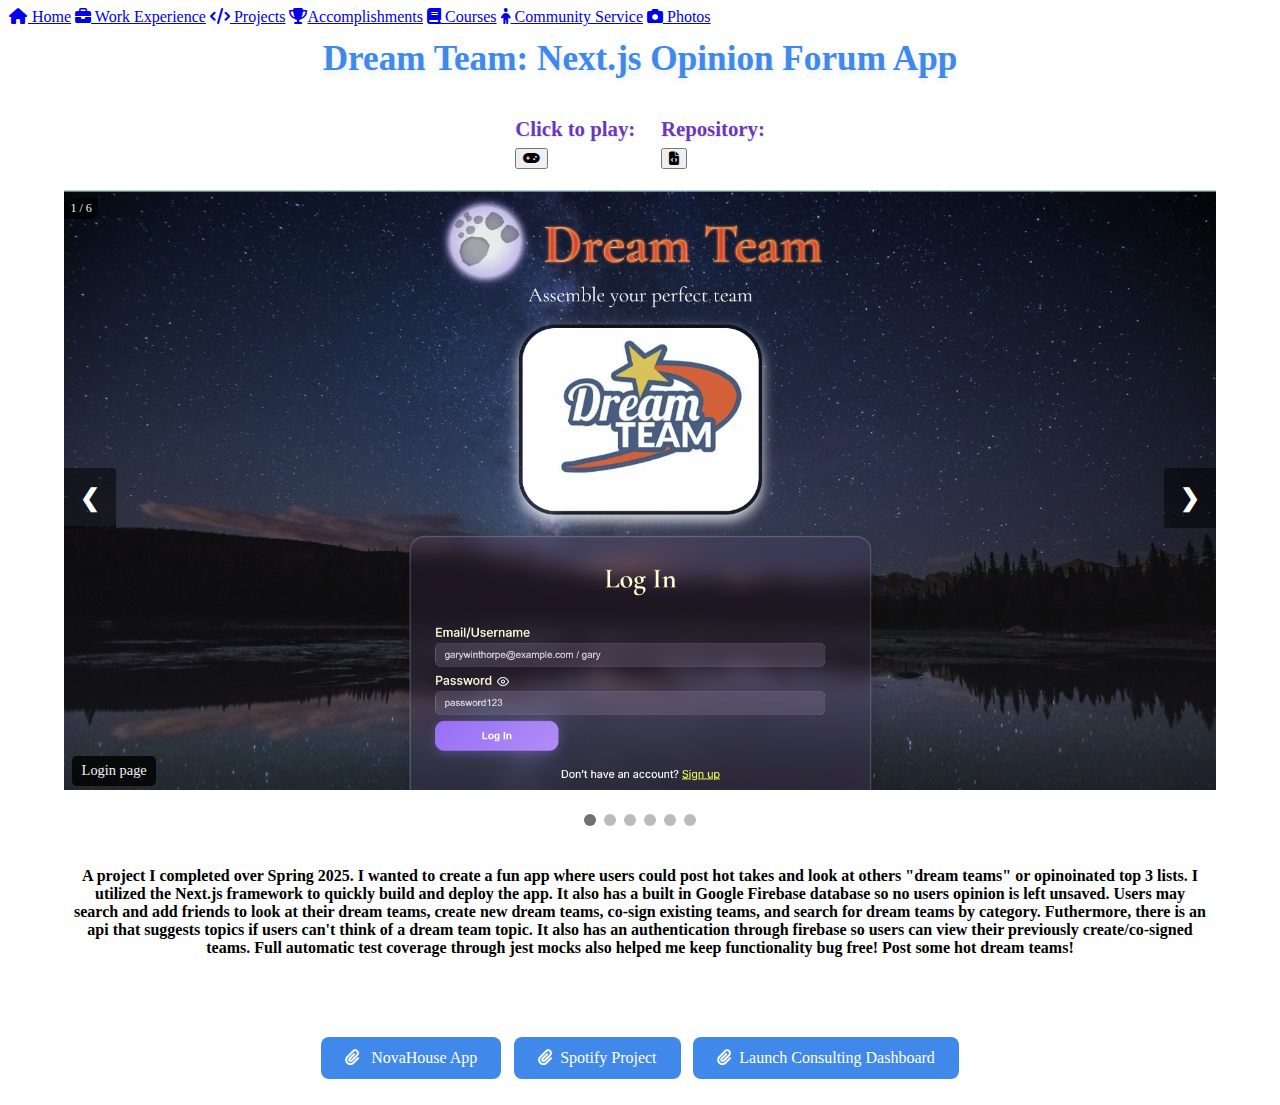
<file: projects4.html>
<!DOCTYPE html>
<html lang="en">

<head>
    <meta charset="UTF-8" />
    <meta name="viewport" content="width=device-width, initial-scale=1.0" />
    <title>Rowan's Website</title>
    <link rel="stylesheet" href="./css/global.css" />
    <link rel="stylesheet" href="./css/projects.css" />
    <link rel="icon" type="image/png" href="logos/favicon.png" />
    <link rel="stylesheet" href="https://cdnjs.cloudflare.com/ajax/libs/font-awesome/6.5.0/css/all.min.css"
        integrity="sha512-..." crossorigin="anonymous" referrerpolicy="no-referrer" />

</head>

<body>
    <main>
        <section class="glass">
            <script>
                setTimeout(() => { loaded() }, 1500);
                async function loaded() {
                    document.getElementsByClassName("navs")[0].classList.add("loaded");
                    document.getElementsByClassName("navs")[1].classList.add("loaded");
                    document.getElementsByClassName("navs")[2].classList.add("loaded");
                    document.getElementsByClassName("navs")[3].classList.add("loaded");
                    document.getElementsByClassName("navs")[4].classList.add("loaded");
                    document.getElementsByClassName("navs")[5].classList.add("loaded");
                    document.getElementsByClassName("navs")[6].classList.add("loaded");
                    document.getElementsByClassName("navs")[7].classList.add("loaded");
                }

            </script>
            <div class="navbar">
                <a class="navs" href="index.html"><i class="fa fa-fw fa-home"></i> Home</a>
                <a class="navs" href="work.html"><i class="fa fa-briefcase" aria-hidden="true"></i> Work Experience</a>
                <a class="navs selected" href="projects3.html"><i class="fa-solid fa-code" aria-hidden="true"></i>
                    Projects</a>
                <a class="navs" href="accomplisments.html"><i class="fa fa-trophy"
                        aria-hidden="true"></i>Accomplishments</a>
                <a class="navs" href="courses.html"><i class="fa fa-book" aria-hidden="true"></i> Courses</a>
                <a class="navs" href="service.html"><i class="fa fa-child" aria-hidden="true"></i> Community Service</a>
                <a class="navs" href="photos.html"><i class="fa fa-camera" aria-hidden="true"></i> Photos</a>
            </div>
            <div class="dashboard">

                <h8>Dream Team: Next.js Opinion Forum App</h8>

                <div class="projectsBtn">
                    <div class="gameButton">
                        <h2 style="color: rgba(71, 3, 180, 0.79);">Click to play:</h2>
                        <a href="https://gleaming-nasturtium-90f44b.netlify.app/">
                            <button class="btn"><i class="fa fa-gamepad" aria-hidden="true"></i></button></a>
                    </div>
                    <div class="gameButton">
                        <h2 style="color: rgba(71, 3, 180, 0.79);">Repository:</h2>
                        <a href="https://github.com/Rowan7401/dream-team">
                            <button class="btn"><i class="fa-solid fa-file-code" aria-hidden="true"></i></button></a>
                    </div>
                </div>

                <div style="width: 90vw !important" class="slideshow-container">
                    <div class="mySlides fade">
                        <img src="./Project img/dreamLogin.jpg" style="width:100%">
                        <div class="numbertext">1 / 6</div>
                        <div class="text">Login page</div>
                    </div>

                    <div class="mySlides fade">
                        <img src="./Project img/createDream.jpg" style="width:100%">
                        <div class="numbertext">2 / 6</div>
                        <div class="text">Create New Dream</div>
                    </div>

                    <div class="mySlides fade">
                        <img src="./Project img/dreamLandingPage.jpg" style="width:100%">
                        <div class="numbertext">3 / 6</div>
                        <div class="text">Landing Page</div>
                    </div>

                    <div class="mySlides fade">
                        <img src="./Project img/searchDreams.jpg" style="width:100%">
                        <div class="numbertext">4 / 6</div>
                        <div class="text">Seach for Dreams</div>
                    </div>

                    <div class="mySlides fade">
                        <img src="./Project img/searchDreamUsers.jpg" style="width:100%">
                        <div class="numbertext">5 / 6</div>
                        <div class="text">Search for Users</div>
                    </div>

                    <div class="mySlides fade">
                        <img src="./Project img/myDreams.jpg" style="width:100%">
                        <div class="numbertext">6 / 6</div>
                        <div class="text">Your Dream Teams</div>
                    </div>

                    <a class="prev" onclick="plusSlides(-1)">❮</a>
                    <a class="next" onclick="plusSlides(1)">❯</a>

                </div>
                <br>

                <div style="text-align:center">
                    <span class="dot" onclick="currentSlide(1)"></span>
                    <span class="dot" onclick="currentSlide(2)"></span>
                    <span class="dot" onclick="currentSlide(3)"></span>
                    <span class="dot" onclick="currentSlide(4)"></span>
                    <span class="dot" onclick="currentSlide(5)"></span>
                    <span class="dot" onclick="currentSlide(6)"></span>
                </div>


                <div class="gameBox">
                    <h4>A project I completed over Spring 2025. I wanted to create a fun app where users could post hot
                        takes and
                        look at others "dream teams" or opinoinated top 3 lists. I utilized the Next.js framework to
                        quickly build and deploy the app.
                        It also has a built in Google Firebase database so no users opinion is left unsaved. Users may
                        search and add friends to look at their dream teams,
                        create new dream teams, co-sign existing teams, and search for dream teams by category.
                        Futhermore, there is an api that suggests topics if users can't think of a dream team topic.
                        It also has an authentication through firebase so users can view their previously
                        create/co-signed teams. Full automatic test coverage through jest mocks also helped me keep
                        functionality bug free! Post some hot dream teams!
                    </h4>
                </div>
                <div class="projectsBtn">
                    <div class="project-links">
                        <a href="projects2.html"><i class="fa-solid fa-paperclip" aria-hidden="false"></i>
                            NovaHouse App</a>
                        <a href="projects3.html"><i class="fa-solid fa-paperclip" aria-hidden="false"></i>Spotify
                            Project</a>
                        <a href="projects.html"><i class="fa-solid fa-paperclip" aria-hidden="false"></i>Launch
                            Consulting Dashboard</a>
                    </div>
                </div>
            </div>

            <script>
                let slideIndex = 1;
                showSlides(slideIndex);

                function plusSlides(n) {
                    showSlides(slideIndex += n);
                }

                function currentSlide(n) {
                    showSlides(slideIndex = n);
                }

                function showSlides(n) {
                    let i;
                    let slides = document.getElementsByClassName("mySlides");
                    let dots = document.getElementsByClassName("dot");
                    if (n > slides.length) { slideIndex = 1 }
                    if (n < 1) { slideIndex = slides.length }
                    for (i = 0; i < slides.length; i++) {
                        slides[i].style.display = "none";
                    }
                    for (i = 0; i < dots.length; i++) {
                        dots[i].className = dots[i].className.replace(" active", "");
                    }
                    slides[slideIndex - 1].style.display = "block";
                    dots[slideIndex - 1].className += " active";
                }

            </script>
        </section>
    </main>
</body>
</file>
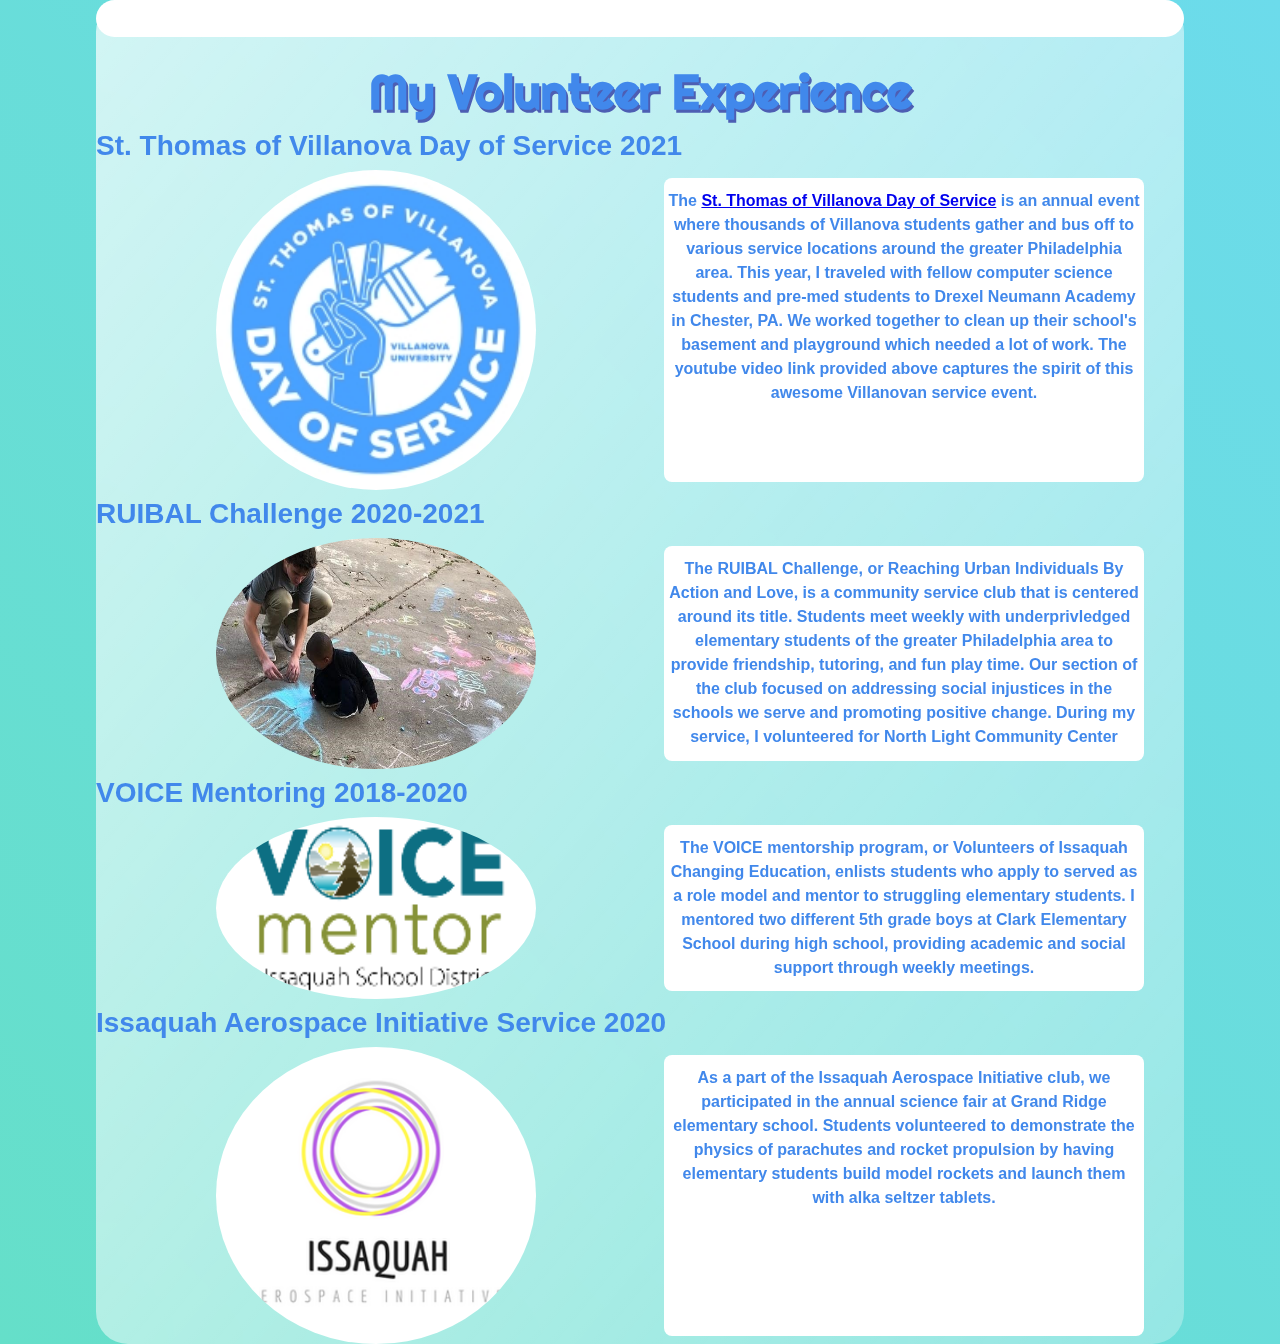
<file: service.html>
<!DOCTYPE html>
<html lang="en">
  <head>
    <meta charset="UTF-8" />
    <meta name="viewport" content="width=device-width, initial-scale=1.0" />
    <title>Rowan's Website</title>
    <link rel="stylesheet" href="./wave.css" />
    <link rel="stylesheet" href="https://cdnjs.cloudflare.com/ajax/libs/font-awesome/4.7.0/css/font-awesome.min.css">
  </head>
  <body>
    <main>
    <section class = "glass"> 
      <script>
        setTimeout(() => {  loaded() }, 1500);
        async function loaded() {
          document.getElementsByClassName("navs")[0].classList.add("loaded");
          document.getElementsByClassName("navs")[1].classList.add("loaded");
          document.getElementsByClassName("navs")[2].classList.add("loaded");
          document.getElementsByClassName("navs")[3].classList.add("loaded");
          document.getElementsByClassName("navs")[4].classList.add("loaded");
          document.getElementsByClassName("navs")[5].classList.add("loaded");
          document.getElementsByClassName("navs")[6].classList.add("loaded");
        }
          
      </script>
      <div class="navbar">
        <a class="navs" href="index.html"><i class="fa fa-fw fa-home"></i> Home</a>
        <a class="navs" href="work.html"><i class="fa fa-briefcase" aria-hidden="true"></i> Work Experience</a>
        <a class="navs" href="projects.html"><i class="fa fa-file-code-o" aria-hidden="true"></i> Projects</a>
        <a class="navs" href="accomplisments.html"><i class="fa fa-trophy" aria-hidden="true"></i> Accomplishments</a>
        <a class="navs" href="courses.html"><i class="fa fa-book" aria-hidden="true"></i> Courses</a>
        <a class="navs selected" href="service.html"><i class="fa fa-child" aria-hidden="true"></i> Community Service</a>
        <a class="navs" href="photos.html"><i class="fa fa-camera" aria-hidden="true"></i> Photos</a>
      </div>
      <div class="dashboard">
        <h1 data-shadow="My Volunteer Experience">My Volunteer Experience</h1>
      </div>
      <h3>St. Thomas of Villanova Day of Service 2021</h3>
      <div class="accomplishments">
        <img src="./logos/day_of_service.jpg" alt="logos" class="logos">
        <div class="box">        
          <h4>The <a href="https://www.youtube.com/watch?v=1-nlj2RA4M0">St. Thomas of Villanova Day of Service</a>
            is an annual event where thousands of Villanova students gather and bus off to various service locations around the greater
            Philadelphia area. This year, I traveled with fellow computer science students and pre-med students 
            to Drexel Neumann Academy in Chester, PA. We worked together to clean up their school's basement and playground which needed
            a lot of work. The youtube video link provided above captures the spirit of this awesome Villanovan service event.</h4>
        </div>
      </div>
      <h3>RUIBAL Challenge 2020-2021</h3>
      <div class="accomplishments">
        <img src="./assets/ruibal.jpg" alt="logos" class="logos">
        <div class="box">        
          <h5>The RUIBAL Challenge, or Reaching Urban Individuals By Action and Love, is a community service club that is centered
              around its title. Students meet weekly with underprivledged elementary students of the greater Philadelphia area
              to provide friendship, tutoring, and fun play time. Our section of the club focused on addressing social injustices 
              in the schools we serve and promoting positive change. During my service, I volunteered for North Light Community Center</h5>
        </div>
      </div>
      <h3>VOICE Mentoring 2018-2020</h3>
      <div class="accomplishments">
        <img src="./logos/voice.png" alt="logos" class="logos">
        <div class="box">        
          <h5>The VOICE mentorship program, or Volunteers of Issaquah Changing Education, enlists students who apply to served as a role model and mentor to struggling 
              elementary students. I mentored two different 5th grade boys at Clark Elementary School during high school, providing academic 
              and social support through weekly meetings.</h5>
        </div>
      </div>
      <h3>Issaquah Aerospace Initiative Service 2020</h3>
      <div class="accomplishments">
        <img src="./logos/issaquah-aerospace-initiative-1_1.png" alt="logos" class="logos">
        <div class="box">        
          <h5>As a part of the Issaquah Aerospace Initiative club, we participated in the annual science fair at Grand Ridge elementary school.
              Students volunteered to demonstrate the physics of parachutes and rocket propulsion by having elementary students build 
              model rockets and launch them with alka seltzer tablets. </h5>
        </div>
      </div>
    </section>
    </main>
   </body>
</file>
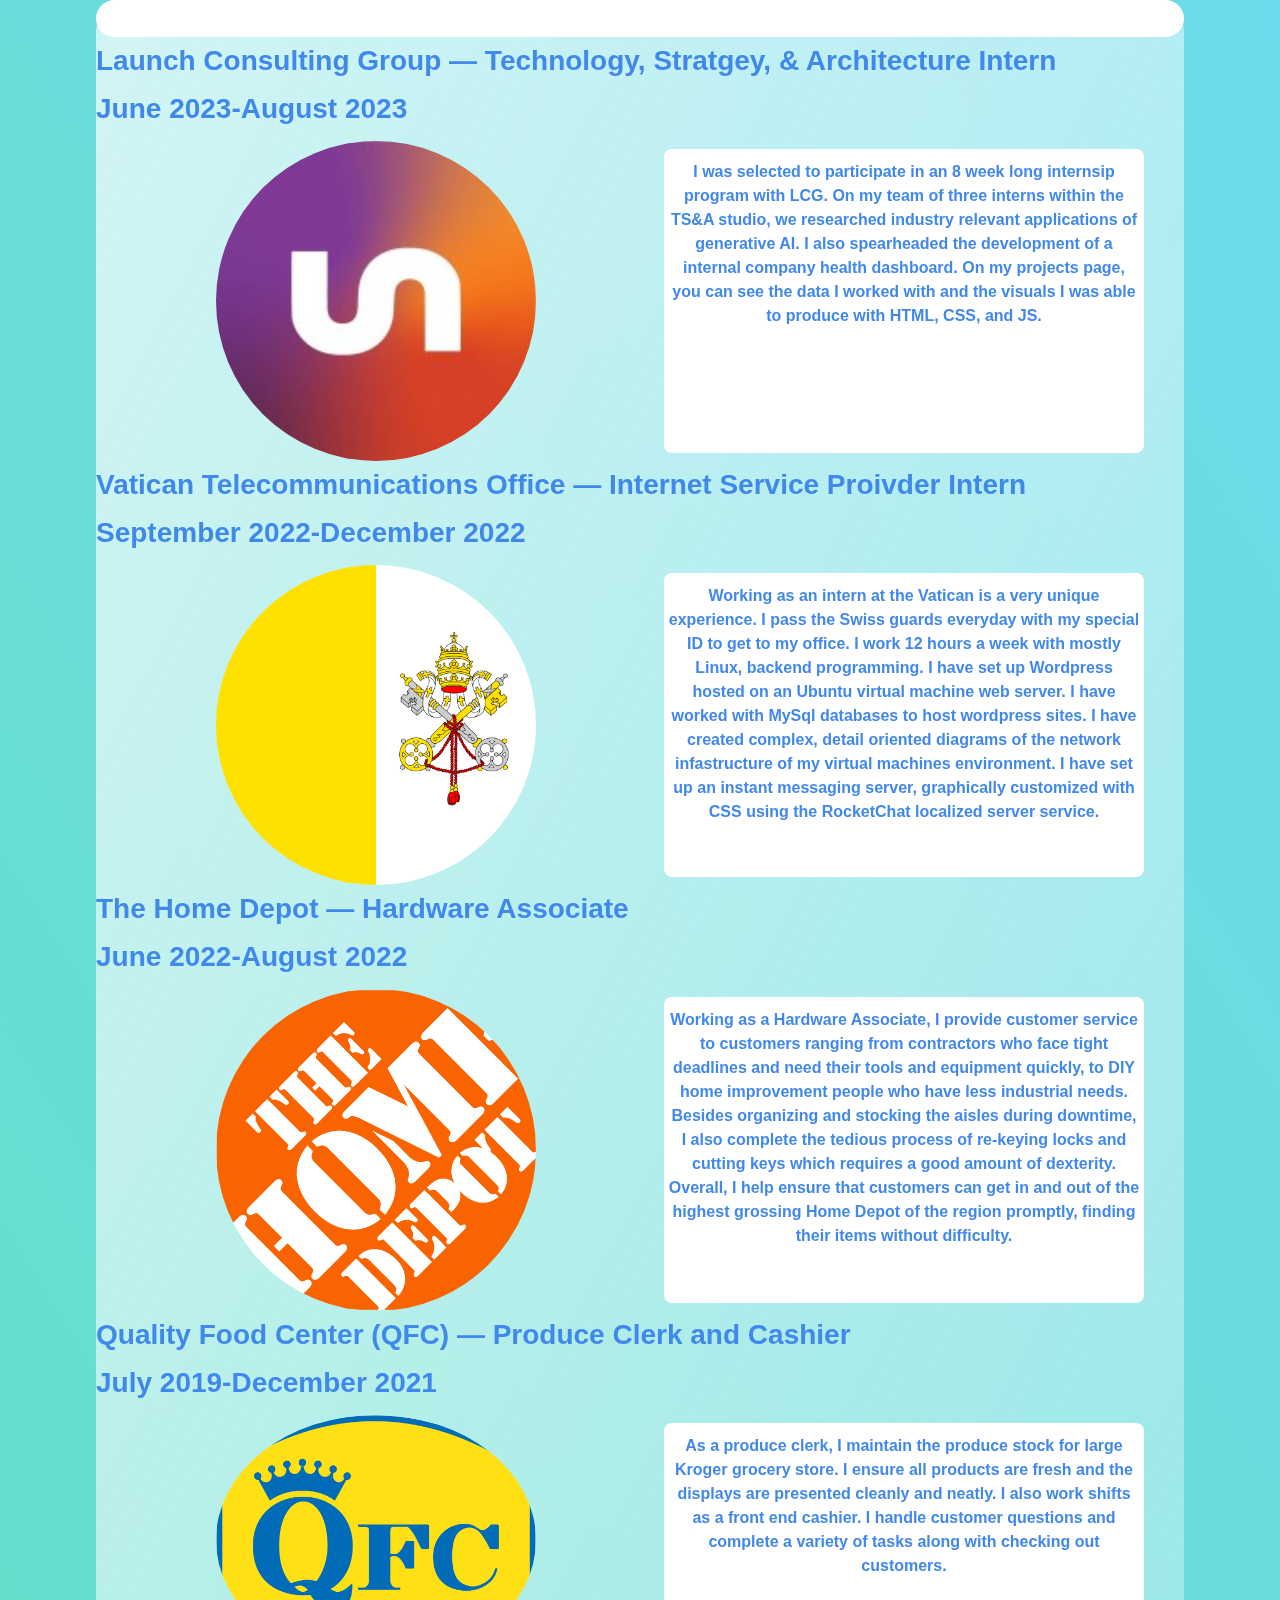
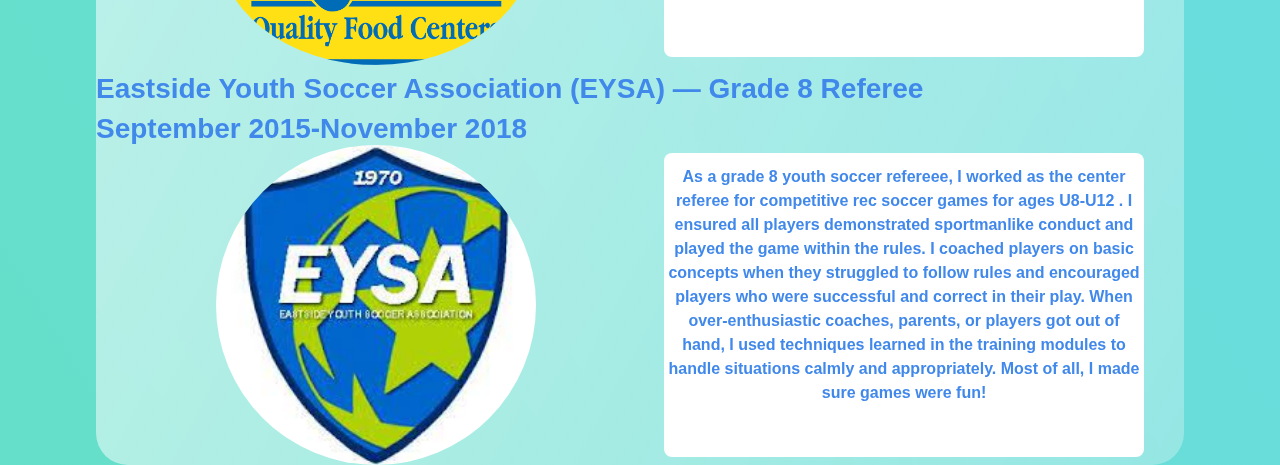
<file: work.html>
<!DOCTYPE html>
<html lang="en">

<head>
  <meta charset="UTF-8" />
  <meta name="viewport" content="width=device-width, initial-scale=1.0" />
  <title>Rowan's Website</title>
  <link rel="stylesheet" href="./wave.css" />
  <link rel="stylesheet" href="https://cdnjs.cloudflare.com/ajax/libs/font-awesome/4.7.0/css/font-awesome.min.css">
</head>

<body>
  <main>
    <section class="glass">
      <script>
        setTimeout(() => {  loaded() }, 1500);
        async function loaded() {
          document.getElementsByClassName("navs")[0].classList.add("loaded");
          document.getElementsByClassName("navs")[1].classList.add("loaded");
          document.getElementsByClassName("navs")[2].classList.add("loaded");
          document.getElementsByClassName("navs")[3].classList.add("loaded");
          document.getElementsByClassName("navs")[4].classList.add("loaded");
          document.getElementsByClassName("navs")[5].classList.add("loaded");
          document.getElementsByClassName("navs")[6].classList.add("loaded");
        }
          
      </script>
      <div class="navbar">
        <a class="navs" href="index.html"><i class="fa fa-fw fa-home"></i> Home</a>
        <a class="navs selected" href="work.html"><i class="fa fa-briefcase" aria-hidden="true"></i> Work Experience</a>
        <a class="navs" href="projects.html"><i class="fa fa-file-code-o" aria-hidden="true"></i> Projects</a>
        <a class="navs" href="accomplisments.html"><i class="fa fa-trophy" aria-hidden="true"></i> Accomplishments</a>
        <a class="navs" href="courses.html"><i class="fa fa-book" aria-hidden="true"></i> Courses</a>
        <a class="navs" href="service.html"><i class="fa fa-child" aria-hidden="true"></i> Community Service</a>
        <a class="navs" href="photos.html"><i class="fa fa-camera" aria-hidden="true"></i> Photos</a>
      </div>

      <h3>Launch Consulting Group — Technology, Stratgey, & Architecture Intern</h3>
      <h6>June 2023-August 2023</h6>
      <div class="accomplishments">
        <img src="./logos/lcg.jpg" alt="logos" class="logos">
        <div class="box">
          <h4>I was selected to participate in an 8 week long internsip program with LCG. On my team of three interns within 
            the TS&A studio, we researched industry relevant applications of generative AI. I also spearheaded the development 
            of a internal company health dashboard. On my projects page, you can see the data I worked with and the visuals I was
            able to produce with HTML, CSS, and JS.
          </h4>
        </div>
      </div>

      <h3>Vatican Telecommunications Office — Internet Service Proivder Intern</h3>
      <h6>September 2022-December 2022</h6>
      <div class="accomplishments">
        <img src="./logos/vatican flag.png" alt="logos" class="logos">
        <div class="box">
          <h4>Working as an intern at the Vatican is a very unique experience. I pass the Swiss guards everyday
            with my special ID to get to my office. I work 12 hours a week with mostly Linux, backend programming. I 
            have set up Wordpress hosted on an Ubuntu virtual machine web server. I have worked with MySql
            databases to host wordpress sites. I have created complex, detail oriented diagrams of the network infastructure
            of my virtual machines environment. I have set up an instant messaging server, graphically customized with CSS
            using the RocketChat localized server service.
          </h4>
        </div>
      </div>
      <h3>The Home Depot — Hardware Associate</h3>
      <h6>June 2022-August 2022</h6>
      <div class="accomplishments">
        <img src="./logos/home_depot.png" alt="logos" class="logos">
        <div class="box">
          <h4>Working as a Hardware Associate, I provide customer service to customers ranging from contractors who face
            tight deadlines and need their tools and equipment quickly, to DIY home improvement people who have less
            industrial
            needs. Besides organizing and stocking the aisles during downtime, I also complete the tedious process of
            re-keying
            locks and cutting keys which requires a good amount of dexterity. Overall, I help ensure that customers can
            get in
            and out of the highest grossing Home Depot of the region promptly, finding their items without difficulty.
          </h4>
        </div>
      </div>
      <h3>Quality Food Center (QFC) — Produce Clerk and Cashier</h3>
      <h6>July 2019-December 2021</h6>
      <div class="accomplishments">
        <img src="./logos/QFC.png" alt="logos" class="logos">
        <div class="box">
          <h4>As a produce clerk, I maintain the produce stock for large Kroger grocery store. I ensure all products
            are fresh and the displays are presented cleanly and neatly. I also work shifts as a front end
            cashier. I handle customer questions and complete a variety of tasks along with checking out customers.
          </h4>
        </div>
      </div>
      <h3>Eastside Youth Soccer Association (EYSA) — Grade 8 Referee</h3>
      <h7>September 2015-November 2018</h7>
      <div class="accomplishments">
        <img src="./logos/EYSA.jfif" alt="logos" class="logos">
        <div class="box">
          <h4>As a grade 8 youth soccer refereee, I worked as the center referee for competitive rec soccer games for
            ages U8-U12
            . I ensured all players demonstrated sportmanlike conduct and played the game within the rules. I coached
            players on basic
            concepts when they struggled to follow rules and encouraged players who were successful and correct in their
            play. When
            over-enthusiastic coaches, parents, or players got out of hand, I used techniques learned in the training
            modules to
            handle situations calmly and appropriately. Most of all, I made sure games were fun! </h4>
        </div>
      </div>
    </section>
  </main>
</body>
</file>
<file: wave.css>
@import url(https://fonts.googleapis.com/css?family=Righteous);

*,
*:before,
*:after {
  margin: 0;
  padding: 0;
  box-sizing: border-box;
  position: relative;
}

/* Base Styles */
main {
  min-height: 100vh;
  max-width: 100%;
  background: linear-gradient(to right top, #65dfc9, #6cdbeb);
  display: flex;
  align-items: center;
  justify-content: center;
}

.avatar,
.logos,
.logos2 {
  vertical-align: middle;
  max-width: 100%;
  margin-left: auto;
  margin-right: auto;
  border-radius: 50%;
}

.avatar {
  width: 26rem;
  height: auto;
  border-style: double;
  border-width: 0.5rem;
  border-color: white;
}

.logos,
.logos2 {
  width: 20rem;
  height: auto;
  border: #ffffff 1.5rem;
}

/* Headings */
h1 {
  display: inline-block;
  color: #4188eb;
  font-family: 'Righteous', serif;
  font-size: 3em;
  text-shadow: 0.06em 0.06em 0 hsla(230, 40%, 50%, 1);
}

h2,
h3,
h4,
h5,
h6,
h7,
h8 {
  font-family: 'Lucida Sans', 'Lucida Sans Regular', 'Lucida Grande', 'Lucida Sans Unicode', Geneva, Verdana, sans-serif;
  align-items: center;
  justify-content: center;
  color: #4188eb;
  margin: 0.5rem 0;
}

h2 {
  font-size: 1.25rem;
  font-weight: bold;
}

h3 {
  font-size: 1.75rem;
  font-weight: bolder;
}

h4,
h5 {
  font-size: 1rem;
  line-height: 150%;
  font-weight: bold;
}

h6,
h7 {
  font-size: 1.75rem;
  font-weight: bold;
  margin: 1rem 0;
}

h8 {
  font-size: 1.25rem;
  font-weight: bolder;
  margin-bottom: 0.8rem;
  margin-left: 0.5rem;
  padding-right: 0.8rem;
}

/* Layout Styles */
.dashboard {
  flex: 1.5;
  margin-top: 1.5rem;
  display: flex;
  flex-direction: column;
  align-items: center;
  justify-content: space-evenly;
}

.photostack {
  display: flex;
  flex-direction: column;
  max-width: 125%;
}

.accomplishments {
  display: flex;
  flex: 1;
  flex-direction: row;
  align-items: left;
  justify-content: center;
  margin-right: 2rem;
}

.box,
.box4,
.gameBox,
.box2:hover,
.box3 {
  background: white;
  max-width: 70%;
  display: flex;
  flex-direction: column;
  border: none;
  border-radius: 0.5rem;
  text-align: center;
  margin: 0.5rem;
  padding: 0.2rem;
}

.box {
  max-width: 70%;
  width: 30rem;
}

.box4 {
  max-width: 70%;
  width: 20rem;
  margin-right: 1rem;
  margin-bottom: 0.5rem;
}

.gameBox {
  width: 55rem;
}

.box2:hover {
  width: 30rem;
}

.box3 {
  max-width: 85%;
  width: 55rem;
}

.glass {
  animation: fadeInAnimation ease 3s;
  max-width: 100%;
  width: 85%;
  min-height: 80vh;
  background: linear-gradient(to right bottom, rgba(255, 255, 255, 0.7), rgba(255, 255, 255, 0.3));
  border-radius: 2rem;
  z-index: 2;
  backdrop-filter: blur(2rem);
}

@keyframes fadeInAnimation {
  0% {
    opacity: 0;
  }

  100% {
    opacity: 1;
  }
}

.socials,
.socials2 {
  display: flex;
  max-width: 75%;
  flex-direction: row;
  align-items: center;
  justify-content: center;
  margin-top: 0.6rem;
  animation: 0s ease-out 1s 1 falls;
}


@keyframes falls {
  0% {
    transform: scale(0.3) translateY(-100%);
  }

  100% {
    transform: scale(1) translateY(0);
  }
}

.polaroid1 {
  display: flex;
  flex-direction: row;
  align-items: center;
  justify-content: center;
  font-family: 'Homemade Apple', cursive;
  font-size: 1.25rem;
  color: #000;
}

li {
  text-align: center;
  display: inline-block;
  list-style: none;
  position: relative;
  border: solid 0.5rem #fff;
  background: #fff;
  box-shadow: 0 0 0.6rem 0rem #555;
  transition: all 1s ease;
  -o-transition: all 1s ease;
  -moz-transition: all 1s ease;
  -webkit-transition: all 1s ease;
  top: 1.5rem;
}

li:hover {
  top: 0rem;
  opacity: 0.5;
}

li:nth-child(1) {
  transform: rotate(10deg);
}

li:nth-child(2) {
  transform: rotate(0deg);
}

li:nth-child(3) {
  transform: rotate(-10deg);
}

li:nth-child(4) {
  transform: rotate(20deg);
}

p {
  margin: -0.2rem 0 0 0;
}

.gameButton {
  display: flex;
  flex-direction: row;
  align-items: center;
  justify-content: center;
  padding-left: 1rem;
}

.btn {
  background-color: white;
  margin-right: 1rem;
  border-radius: 1.25rem;
  border: none;
  color: #4188eb;
  padding: 0.2rem 0.4rem;
  margin-bottom: 0.5rem;
  font-size: 3rem;
  cursor: pointer;
}

.btn:hover {
  background-color: #65dfc9;
}

.project-links a {
  display: block;
  text-decoration: none;
  color: #333;
  padding: 0.2rem;
  margin-bottom: 0.1rem;
  border-radius: 0.25rem;
  transition: background-color 0.3s ease;
}

.project-links a:hover {
  background-color: #f0f0f0;
  color: #555;
}

.project-links a i {
  margin-right: 0.2rem;
}

.mySlides {
  display: none;
}

img {
  vertical-align: middle;
}

.slideshow-container,
.slideshow-container2,
.slideshow-container3 {
  max-width: 90%;
  position: relative;
  margin: auto;
  border: solid black;
  border-width: 0.25rem;
}

.prev,
.next {
  cursor: pointer;
  position: absolute;
  top: 50%;
  width: auto;
  padding: 0.4rem;
  margin-top: -1rem;
  color: white;
  font-weight: bold;
  font-size: 3rem;
  transition: 0.6s ease;
  border-radius: 0 0.4rem 0.5rem 0;
  user-select: none;
}

.next {
  right: 0;
  border-radius: 0.5rem 0 0 0.5rem;
}

.prev:hover,
.next:hover {
  background-color: rgba(0, 0, 0, 0.8);
}

.text {
  color: green;
  font-family: 'Times New Roman', Times, serif;
  background-color: black;
  border-radius: 10%;
  border: solid grey;
  border-width: 0.08rem;
  font-size: 0.75rem;
  padding: 0.4rem 0.6rem;
  position: absolute;
  bottom: 5%;
  left: 1.5%;
  text-align: center;
}

.numbertext {
  color: white;
  opacity: 0.82;
  font-size: 1rem;
  padding: 0.4rem 0.9rem;
  position: absolute;
  top: 0;
}

.dot {
  cursor: pointer;
  height: 0.8rem;
  width: 0.8rem;
  margin: 0 0.1rem;
  background-color: #bbb;
  border-radius: 50%;
  display: inline-block;
  transition: background-color 0.6s ease;
}

.active,
.dot:hover {
  background-color: #717171;
}

.fade,
.fade2,
.fade3 {
  animation-name: fade;
  animation-duration: 1.5s;
}

@keyframes fade {
  from {
    opacity: .4
  }

  to {
    opacity: 1
  }
}

.slideshow-container {
  max-width: 80%;
  margin: auto;
}

.slideshow {
  display: none;
}

.slide {
  width: 100%;
  display: none;
}

/* Add styles for navigation buttons if needed */

/* Navbar Styles */
.navbar {
  max-width: 100%;
  background-color: white;
  overflow: auto;
  justify-content: top;
  border-radius: 2rem;
}

.navs {
  float: left;
  text-align: center;
  padding: 0.6rem;
  color: #4188eb;
  text-decoration: none;
  font-size: 1rem;
  opacity: 0;
}

.navbar :hover {
  background-color: #132e53;
}

.navs.loaded {
  top: 0;
  opacity: 1;
}

.navs:nth-child(1) {
  transition: top .5s .3s, opacity .5s .3s;
}

.navs:nth-child(2) {
  transition: top .5s .4s, opacity .5s .4s;
}

.navs:nth-child(3) {
  transition: top .5s .5s, opacity .5s .5s;
}

.navs:nth-child(4) {
  transition: top .5s .6s, opacity .5s .6s;
}

.navs:nth-child(5) {
  transition: top .5s .7s, opacity .5s .7s;
}

.navs:nth-child(6) {
  transition: top .5s .8s, opacity .5s .8s;
}

.navs:nth-child(7) {
  transition: top .5s .9s, opacity .5s .9s;
}

.navs>div {
  position: relative;
  top: 0.5rem;
  opacity: 0;
}

.navs.loaded>div {
  top: 0rem;
  opacity: 1;
}

.selected {
  background-color: #65dfc9;
}

@media screen and (max-width: 50rem) {
  .navbar navs {
    float: none;
    display: block;
  }
}

/* Table Styles */
caption {
  font-family: 'Franklin Gothic Medium', 'Arial Narrow', Arial, sans-serif;
  font-size: 2rem;
  font-weight: bold;
  color: #4188eb;
}

/* Default styles for larger screens */
table,
th,
td {
  margin: 5%;
  margin-bottom: 10%;
  border: 0.09rem solid black;
}

tr:nth-child(even) {
  background-color: #f2f2f2;
}

ul {
  list-style-type: none;
  margin: 0;
  padding: 0;
  width: 20rem;
}

li a {
  display: block;
  color: #000;
  padding: 0.6rem 1.2rem;
  text-decoration: none;
}

li a:hover {
  background-color: rgb(0, 0, 0);
  color: white;
}

.circle1,
.circle2 {
  background: white;
  background: linear-gradient(to right bottom,
      rgba(255, 255, 255, 0.8),
      rgba(255, 255, 255, 0.3));
  max-width: 50%;
  height: 24rem;
  width: 24rem;
  position: absolute;
  border-radius: 50%;
}

.circle1 {
  animation: 1s ease-out 0s 1 slideInFromRight;
  top: 5%;
  right: 4%;
}

@keyframes slideInFromRight {
  0% {
    transform: scale(0) translateX(100%);
  }

  100% {
    transform: scale(1) translateX(0);
  }
}

.circle2 {
  animation: 1s ease-out 0s 1 slideInFromLeft;
  bottom: 5%;
  left: 3%;
}

@keyframes slideInFromLeft {
  0% {
    transform: scale(0) translateX(-100%);
  }

  100% {
    transform: scale(1) translateX(0);
  }
}

/* Tablet styles */
@media only screen and (max-width: 768px) {
  .box,
  .box4,
  .gameBox,
  .box2:hover,
  .box3 {
    max-width: 90%;
    width: 90%;
  }

  .logos,
  .logos2 {
    max-width: 75%;
    width: 25rem;
    height: auto;
    border: #ffffff 1.5rem;
  }

  .socials {
    display: flex;
    max-width: 80%;
    flex-direction: row;
    align-items: center;
    justify-content: center;
    margin-top: 0.8rem;
    animation: 0s ease-out 1s 1 falls;
  }

  .glass {
    width: 90%;
  }

  .btn {
    font-size: 2rem;
  }

  .project-links a {
    padding: 0.1rem;
  }

  table,
  th,
  td {
    margin: 2%;
    margin-bottom: 5%;
  }

  ul {
    width: 100%;
  }

  li a {
    padding: 0.6rem 1rem;
  }

  .circle1,
  .circle2 {
    max-width: 100%;
    height: 10rem;
    width: 10rem;
  }
}
/* TV styles */
@media only screen and (min-width: 2000px) {
  .box,
  .box4,
  .gameBox,
  .box2:hover,
  .box3 {
    width: 80rem;
  }

  .logos,
  .logos2 {
    max-width: 75%;
    width: 35rem;
    height: auto;
    border: #ffffff 1.5rem;
  }

  .socials {
    display: flex;
    max-width: 85%;
    width: 40rem;
    flex-direction: row;
    align-items: center;
    justify-content: center;
    margin-top: 0.6rem;
    animation: 0s ease-out 1s 1 falls;
  }

  .glass {
    max-width: 75%;
    width: 50%;
  }

  .btn {
    font-size: 4rem;
  }

  .project-links a {
    padding: 0.3rem;
  } 
  table,
  th,
  td {
    margin: 8%;
    margin-bottom: 16%;
  }

  li a {
    padding: 0.6rem 1.8rem;
  }
  ul {
    width: 30rem;
  }

  .circle1,
  .circle2 {
    max-width: 30%;
    height: 30rem;
    width: 30rem;
  }
}

/* Mobile styles */
@media only screen and (max-width: 480px) {
  .box {
    max-width: 88%;
    width: 88%;
    align-items: center;
    align-self: center;
  }
  .box4 {
    max-width: 75%;
    width: 75%;
  }

  .gameBox {
    align-items: center;
    align-self: center;
    max-width: 90%;
    width: 90%;

  }

  
  .box2:hover,
  .box3 {
    align-items: center;
    align-self: center;
    max-width: 70%;
    width: 70%;
  }
  .h2 {
    font-size: 0.7rem;
  }

  .h8 {
    font-size: 0.5rem;
  }

  .prev,
  .next {
    width: 0.7rem;
    padding: 0.2rem;
    margin-top: -0.5rem;
    color: white;
    font-weight: bold;
    font-size: 0.8rem;
    transition: 0.6s ease;
    border-radius: 0 0.4rem 0.5rem 0;
    user-select: none;
  }

  .text {
    border-width: 0.2rem;
    font-size: 0.5rem;
    padding: 0.2rem 0.3rem;
    position: absolute;
    bottom: 3.5%;
    left: 1%;
    text-align: center;
  }
  
  .accomplishments {
    display: flex;
    flex: 1;
    flex-direction: column;
    align-items: left;
    justify-content: center;
    margin-right: 2rem;
  }

  .photostack {
    display: flex;
    flex-direction: column;
    max-width: 95%;
  }

  .logos,
  .logos2 {
    max-width: 75%;
    width: 15rem;
    height: auto;
    border: #ffffff 1.5rem;
  }

  .h3 {
    font-size: 0.4rem;
    font-weight: bolder;
  }

  .h4,
  .h5 {
  font-size: 0.5rem;
  line-height: 100%;
  font-weight: bold;
  }

  .glass {
    max-width: 90%;
    width: 100%;
  }

  .socials {
    max-width: 85%;
    margin-top: 0.4rem;
  }

  .socials2 {
    max-width: 75%;
    margin-top: 0.4rem;
    display: flex;
    flex-direction: column;
  }

  .btn {
    font-size: 2rem;
  }

  .project-links a {
    padding: 0.1rem;
  }
  ul {
    width: 100%;
  }
  
  li a {
    padding: 0.6rem 0.8rem;
  }
  
  .circle1, .circle2 {
    max-width: 50%;
    height: 6rem;
    width: 6rem;
  }
  table,
  th,
  td {
    margin: 1%;
    margin-bottom: 2%;
    font-size: 0.6rem;
  }

  ul {
    width: 100%;
  }

  li a {
    padding: 0.3rem 0.6rem;
  }
}
</file>
<file: css/global.css>

</file>
<file: css/projects.css>
/* Projects Page Specific Styles */

/* Project Boxes */
.box4,
.gameBox,
.box2:hover {
  background: white;
  max-width: 90%;
  display: flex;
  flex-direction: column;
  border: none;
  border-radius: 0.5rem;
  text-align: center;
  margin: 0.5rem;
  padding: 0.2rem;
}

.box {
  background: white;
  max-width: 50%;
  justify-self: center;
  text-align: center;
  justify-content: center;
  max-width: 70%;
  width: 30rem;
}

.box3 {
  background: white;
  max-width: 70%;
  align-items: center;
  justify-self: center;
  text-align: center;
  justify-content: center;
  max-width: 95%;
  width: 105rem;
}

.box4 {
  max-width: 70%;
  width: 20rem;
  margin-right: 1rem;
  margin-bottom: 0.5rem;
}

.gameBox {
  width: 100%;
  max-width: 90%;
  margin: 0 auto 0.5rem auto;
  padding: 1rem;
}

.box2:hover {
  width: 30rem;
}

/* Project Titles */
.projectsBtn h8,
.dashboard h8 {
  font-size: 2.2rem;
  font-weight: 700;
  color: #4188eb;
  text-align: center;
  margin: 0.3rem;
  display: block;
  text-shadow: 0 0.2rem 0.4rem rgba(65, 136, 235, 0.15);
  padding: 0.5rem 1rem;
  border-radius: 0.5rem;
}

/* Project Links */
.project-links a {
  justify-self: center;
  justify-content: center;
  align-items: center;
  margin: 0.15rem;
  padding: 0.75rem 1.5rem;
  background: #4188eb;
  color: white;
  text-decoration: none;
  border-radius: 0.5rem;
  font-weight: 500;
  transition: all 0.3s ease;
  border: none;
  cursor: pointer;
}

.project-links a:hover {
  background: #65dfc9;
  transform: translateY(-2px);
  box-shadow: 0 4px 8px rgba(0, 0, 0, 0.2);
}

.project-links a i {
  margin-right: 0.5rem;
}

/* Project Sub-titles */
.projectsBtn h2 {
  font-size: 1.3rem;
  font-weight: 600;
  text-align: center;
  margin: 0.3rem 0;
  text-shadow: 0.05rem 0.05rem 0.05rem rgba(0, 0, 0, 0.1);
}

/* Slideshow Styles */
.slideshow-container,
.slideshow {
  position: relative;
  max-width: 100%;
  width: 65rem;
  margin: auto;
}

.mySlides {
  display: none;
  position: relative;
  text-align: center;
}

.prev,
.next {
  cursor: pointer;
  position: absolute;
  top: 50%;
  width: auto;
  padding: 1rem;
  margin-top: -1.5rem;
  color: white;
  font-weight: bold;
  font-size: 1.5rem;
  transition: 0.6s ease;
  border-radius: 0 0.2rem 0.2rem 0;
  user-select: none;
  background: rgba(0, 0, 0, 0.5);
  z-index: 10;
}

.prev {
  border-radius: 0 0.2rem 0.2rem 0;
}

.next {
  border-radius: 0.2rem 0 0 0.2rem;
}

.prev:hover,
.next:hover {
  background-color: rgba(0, 0, 0, 0.8);
}

.text {
  color: #f2f2f2;
  font-size: 0.9rem;
  padding: 0.4rem 0.6rem;
  position: absolute;
  bottom: 0.5rem;
  left: 0.5rem;
  text-align: left;
  background: rgba(0, 0, 0, 0.8);
  border-radius: 0.3rem;
  z-index: 10;
  max-width: 60%;
  word-wrap: break-word;
}

.numbertext {
  color: #f2f2f2;
  font-size: 0.75rem;
  padding: 0.2rem 0.4rem;
  position: absolute;
  top: 0.5rem;
  background: rgba(0, 0, 0, 0.7);
  border-radius: 0.5rem 0 0.5rem 0;
  z-index: 10;
}

.dot {
  cursor: pointer;
  height: 0.75rem;
  width: 0.75rem;
  margin: 0 0.125rem;
  background-color: #bbb;
  border-radius: 50%;
  display: inline-block;
  transition: background-color 0.6s ease;
}

.active,
.dot:hover {
  background-color: #717171;
}

.fade,
.slide {
  animation-name: fade;
  animation-duration: 1.5s;
}

@keyframes fade {
  from {
    opacity: 0.4;
  }
  to {
    opacity: 1;
  }
}

.slideshow-container {
  max-width: 100%;
}

.slideshow {
  position: relative;
  max-width: 100%;
}

.slide {
  display: none;
  width: 100%;
  height: auto;
}

/* Project Images */
.imgProj {
  max-width: 75%;
  width: 65rem;
  height: auto;
  border-radius: 0.5rem;
  box-shadow: 0 4px 8px rgba(0, 0, 0, 0.1);
}

/* Page-specific slideshow positioning */
/* For projects2.html (mobile app) - 30% container with 75% images */
.slideshow-container[style*="width: 30%"] .prev {
  left: 12.5%;
}

.slideshow-container[style*="width: 30%"] .next {
  right: 12.5%;
}

.slideshow-container[style*="width: 30%"] .text {
  left: 12.5%;
  max-width: 50%;
}

.slideshow-container[style*="width: 30%"] .numbertext {
  left: 12.5%;
}

/* For other project pages (full width images) */
.slideshow-container:not([style*="width: 30%"]) .prev {
  left: 0;
}

.slideshow-container:not([style*="width: 30%"]) .next {
  right: 0;
}

.slideshow-container:not([style*="width: 30%"]) .text {
  left: 0.5rem;
  max-width: 60%;
}

.slideshow-container:not([style*="width: 30%"]) .numbertext {
  left: 0;
}

/* Game Button */
.gameButton {
  display: inline-block;
  padding: 0.3rem;
  color: white;
  text-decoration: none;
  border-radius: 0.5rem;
  font-weight: bold;
  font-size: 1.2rem;
  transition: all 0.3s ease;
}

.projectsBtn {
  display: flex;
  gap: 1rem;
  flex-direction: row;
  align-items: center;
  justify-content: center;
  width: 100%;
  max-width: 90%;
  margin: 0 auto;
  padding: 1rem;
  color: white;
  text-decoration: none;
  border-radius: 0.5rem;
  font-weight: 500;
  transition: all 0.3s ease;
}

.project-links {
  display: flex;
  flex-wrap: wrap;
  gap: 0.5rem;
  justify-content: center;
  align-items: center;
  width: 100%;
  margin-top: 1rem;
}

/* Responsive Design for Projects */
@media only screen and (max-width: 768px) {
  .box {
    max-width: 90%;
    width: auto;
  }
  
  .project-links a {
    padding: 0.5rem 1rem;
    font-size: 0.9rem;
  }
  
  .box4,
  .gameBox {
    max-width: 90%;
    width: auto;
  }
  
  .box3 {
    max-width: 95%;
    width: auto;
  }
  
  .prev,
  .next {
    padding: 0.5rem;
    font-size: 1rem;
  }
  
  .text {
    font-size: 0.9rem;
    padding: 0.4rem 0.6rem;
  }
}

@media only screen and (min-width: 2000px) {
  .box,
  .box4,
  .gameBox {
    max-width: 60%;
  }
  
  .project-links a {
    padding: 1rem 2rem;
    font-size: 1.1rem;
  }
  
  .box3 {
    max-width: 80%;
  }
}

@media only screen and (max-width: 480px) {
  .box {
    max-width: 95%;
    width: auto;
  }
  
  .projectsBtn {
    padding: 0.4rem 0.8rem;
    font-size: 0.8rem;
  }
  
  .gameBox {
    max-width: 95%;
    width: auto;
  }
  
  .box2:hover {
    width: auto;
  }
  
  .prev,
  .next {
    padding: 0.3rem;
    font-size: 0.8rem;
  }
  
  .text {
    font-size: 0.8rem;
    padding: 0.3rem 0.5rem;
  }
  
  .numbertext {
    font-size: 0.6rem;
    padding: 0.3rem 0.5rem;
  }
}
</file>
